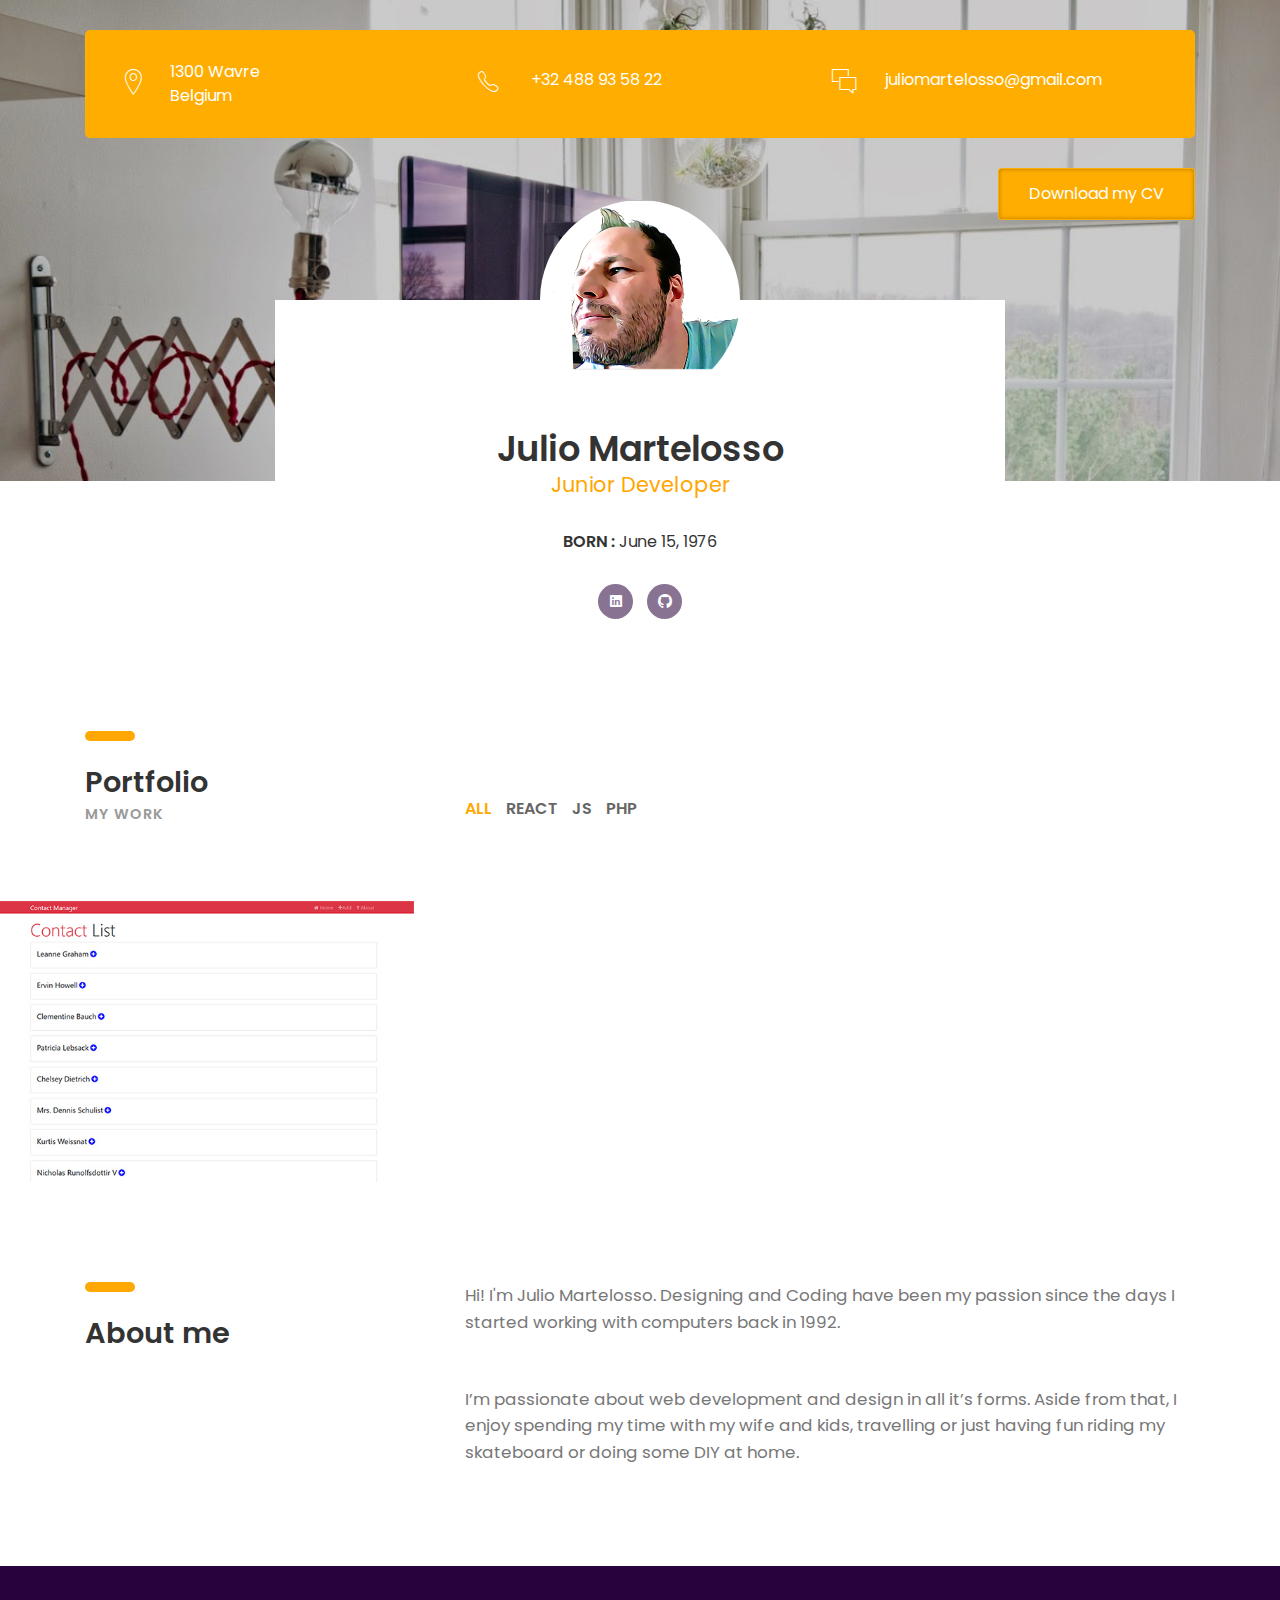
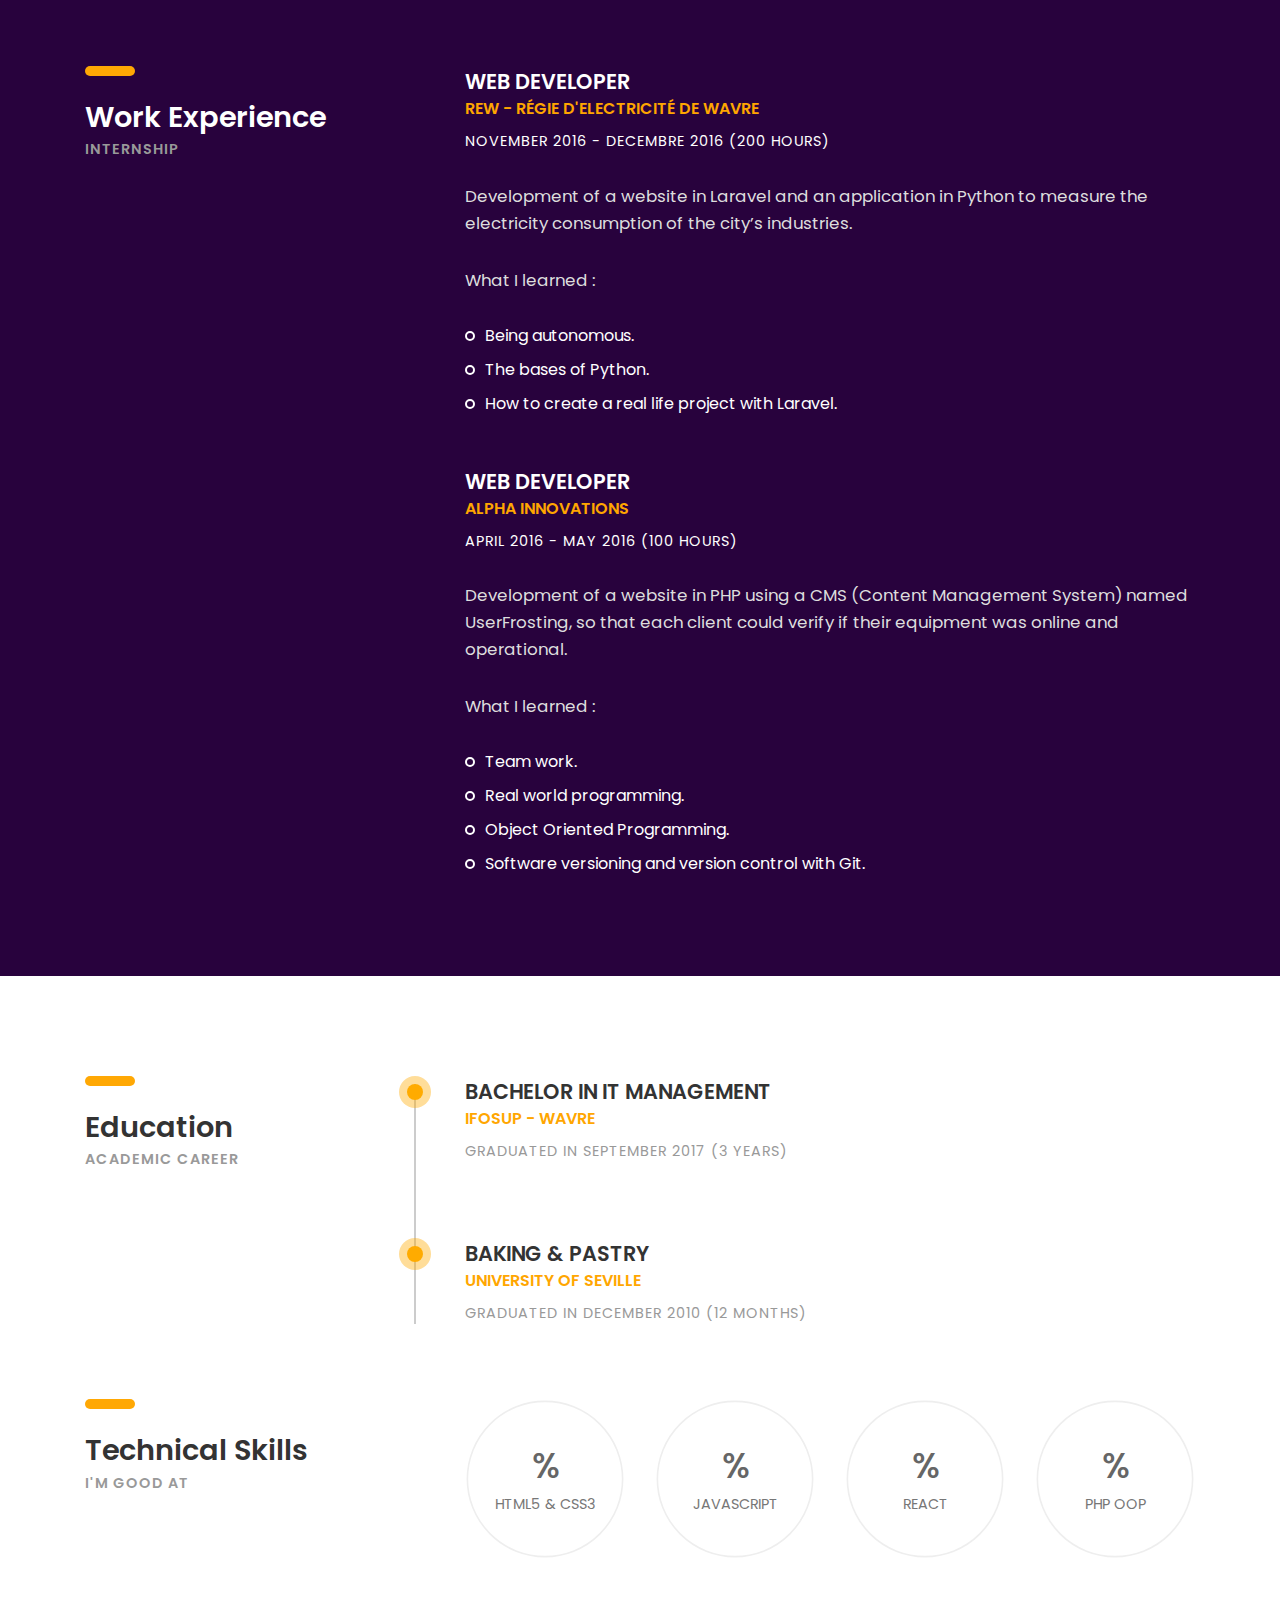
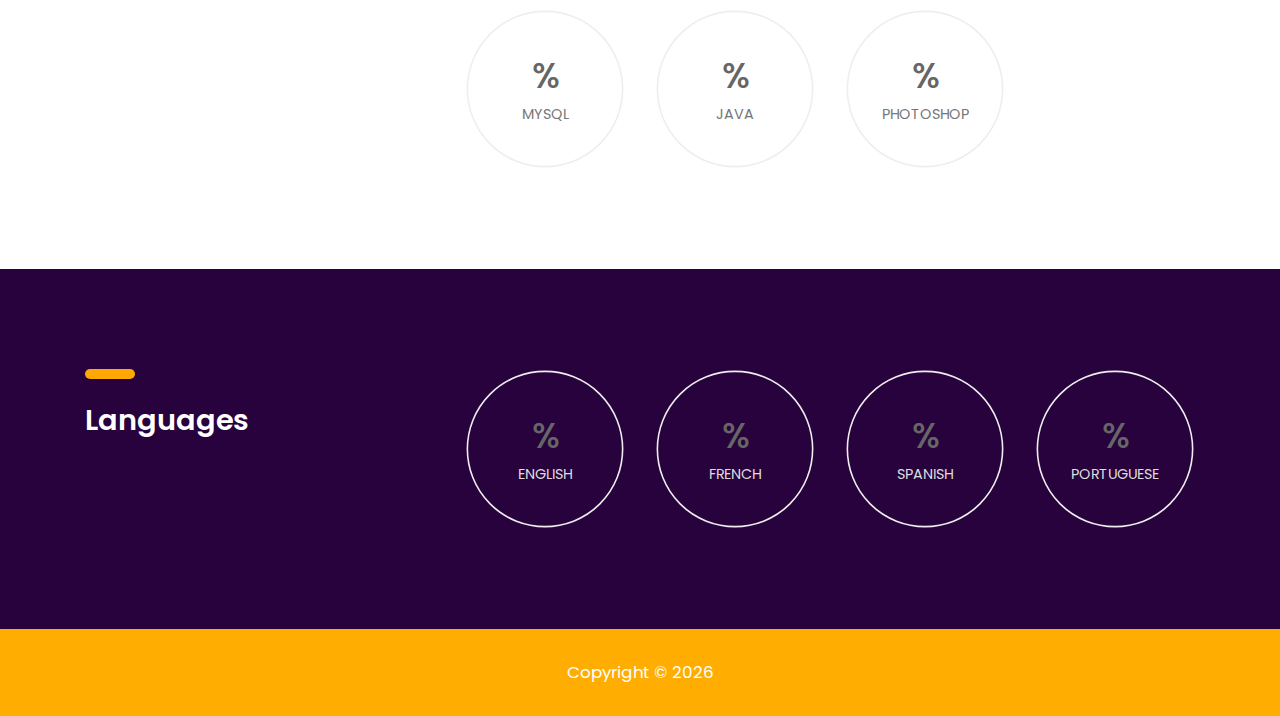
<file: index.html>
<!DOCTYPE HTML>
<html lang="en">
<head>
	<meta charset="UTF-8">
	<meta name="viewport" content="width=device-width, initial-scale=1.0">
	<meta http-equiv="X-UA-Compatible" content="ie=edge">
	<title>My Portfolio</title>	
	
	<!-- Font -->
	<link href="https://fonts.googleapis.com/css?family=Poppins:400,500,600,700%7CAllura" rel="stylesheet">
	
	<!-- Stylesheets -->
	<link href="common-css/bootstrap.css" rel="stylesheet">
	<link href="common-css/ionicons.css" rel="stylesheet">
	<link href="common-css/fluidbox.min.css" rel="stylesheet">
	<link href="01-cv-portfolio/css/styles.css" rel="stylesheet">
	<link href="01-cv-portfolio/css/responsive.css" rel="stylesheet">
</head>
<body>
	
	<header>
		<div class="container">
			<div class="heading-wrapper">
				<div class="row">
					<div class="col-sm-6 col-md-6 col-lg-4">
						<div class="info">
							<i class="icon ion-ios-location-outline"></i>
							<div class="right-area">
								<h5>1300 Wavre</h5>
								<h5>Belgium</h5>
							</div>
						</div>
					</div>
					
					<div class="col-sm-6 col-md-6 col-lg-4">
						<div class="info">
							<i class="icon ion-ios-telephone-outline"></i>
							<div class="right-area p-2">
								<h5 class="mx-auto">+32 488 93 58 22</h5>
							</div>
						</div>
					</div>
					
					<div class="col-sm-6 col-md-6 col-lg-4">
						<div class="info">
							<i class="icon ion-ios-chatboxes-outline"></i>
							<div class="right-area p-2">
								<h5>juliomartelosso@gmail.com</h5>
							</div>
						</div>
					</div>
				</div>
			</div>
			<a class="btn btn-bg-purple downlad-btn" href="https://github.com/JulioMart/JulioMart.github.io/raw/master/pdf/Martelosso%20Martin%20Julio%20CV.pdf">Download my CV</a>
		</div>
	</header>
	
	<!-- INTRO -->
	<section class="intro-section">
		<div class="container">
			<div class="row">
				<div class="col-md-1 col-lg-2"></div>
					<div class="col-md-10 col-lg-8">
						<div class="intro">
							<div class="profile-img"><img src="images/cart.jpg" alt=""></div>
							<h2><b>Julio Martelosso</b></h2>
							<h4 class="font-yellow">Junior Developer</h4>
							<ul class="information margin-tb-30">
								<li><b>BORN : </b>June 15, 1976</li>
							</ul>
							<ul class="social-icons">
								<li>
									<a href="https://www.linkedin.com/in/martelosso/" target="_blank">
										<i class="ion-social-linkedin"></i>
									</a>
								</li>
								<li>
									<a href="https://github.com/JulioMart" target="_blank">
										<i class="ion-social-github"></i>
									</a>
								</li>
							</ul>
						</div>
					</div>
				</div>
			</div>
	</section>
	
	<!-- PORTFOLIO -->
	<section class="portfolio-section section">
		<div class="container">
			<div class="row">
				<div class="col-sm-4">
					<div class="heading">
						<h3><b>Portfolio</b></h3>
						<h6 class="font-lite-black"><b>MY WORK</b></h6>
					</div>
				</div>
				<div class="col-sm-8">
					<div class="portfolioFilter clearfix margin-b-80">
						<a href="#" data-filter="*" class="current"><b>ALL</b></a>
						<a href="#" data-filter=".react"><b>REACT</b></a>
						<a href="#" data-filter=".js"><b>JS</b></a>
						<a href="#" data-filter=".php"><b>PHP</b></a>
					</div>
				</div>
			</div>
		</div>
		
		<!-- IMAGES -->
		<div class="portfolioContainer">
			
			<div class="p-item react">
				<!-- <a href="images/portfolio-contact-600x400.jpg" > -->
				<a href="video/contact.gif" >
					<img src="images/portfolio-contact-600x400.jpg" alt="">
				</a>
			</div>
			
			<!-- <div class="p-item js php">
				<a href="images/portfolio-7-600x800.jpg" data-fluidbox>
					<img src="images/portfolio-7-600x800.jpg" alt=""></a>
			</div>
			
			<div class="p-item react">
				<a href="images/portfolio-2-600x400.jpg" data-fluidbox>
					<img src="images/portfolio-2-600x400.jpg" alt=""></a>
			</div>
			
			<div class="p-item p-item-2 php">
				<a class="img" href="images/portfolio-8-300x400.jpg" data-fluidbox>
					<img src="images/portfolio-8-300x400.jpg" alt=""></a>
				<a class="img" href="images/portfolio-9-300x400.jpg" data-fluidbox>
					<img src="images/portfolio-9-300x400.jpg" alt=""></a>
			</div>
			
			<div class="p-item js php">
				<a href="images/portfolio-3-600x400.jpg" data-fluidbox>
					<img src="images/portfolio-3-600x400.jpg" alt=""></a>
			</div>
			
			<div class="p-item php react">
				<a href="images/portfolio-4-600x400.jpg" data-fluidbox>
					<img src="images/portfolio-4-600x400.jpg" alt=""></a>
			</div>
			
			<div class="p-item php js">
				<a href="images/portfolio-5-600x800.jpg" data-fluidbox>
					<img src="images/portfolio-5-600x800.jpg" alt=""></a>
			</div>
				
			<div class="p-item react js">
				<a href="images/portfolio-6-600x800.jpg" data-fluidbox>
					<img src="images/portfolio-6-600x800.jpg" alt=""></a>
			</div>

			<div class="p-item p-item-2 php">
				<a class="img" href="images/portfolio-10-300x400.jpg" data-fluidbox>
					<img src="images/portfolio-10-300x400.jpg" alt=""></a>
				<a class="img" href="images/portfolio-11-300x400.jpg" data-fluidbox>
					<img src="images/portfolio-11-300x400.jpg" alt=""></a>
			</div> -->
		
		</div>

	</section>
	
	<!-- ABOUT -->
	<section class="about-section section">
		<div class="container">
			<div class="row">
				<div class="col-sm-4">
					<div class="heading">
						<h3><b>About me</b></h3>
						<h6 class="font-lite-black"><b></b></h6>
					</div>
				</div>
				<div class="experience col-sm-8">
					<p class="margin-b-50">Hi! I'm Julio Martelosso. Designing and Coding have been my passion since the days I started working with computers back in 1992.</p>
					<p class="margin-b-50">I’m passionate about web development and design in all it’s forms. Aside from that, I enjoy spending my time with my wife and kids, travelling or just having fun riding my skateboard or doing some DIY at home.</p>
					
					<!-- <div class="experience margin-b-50">
						<p class=" font-lite-black">Some qualities:</p>
						<ul class="list margin-b-30 font-lite-black">
							<li class="list-item">Motivated,</li>
							<li>Dedicated,</li>
							<li>Honesty,</li>
							<li>. . .</li>
					</ul></div> -->

					<!-- PROGRESS PIE -->
					<!-- <div class="row">
						<div class="col-sm-6 col-md-6 col-lg-3">
							<div class="radial-prog-area margin-b-30">
								<div class="radial-progress" data-prog-percent=".97">
									<div></div>
									<h6 class="progress-title">HTML5 & CSS3</h6>
								</div>
							</div>
						</div>
					
						<div class="col-sm-6 col-md-6 col-lg-3">
							<div class="radial-prog-area margin-b-30">
								<div class="radial-progress" data-prog-percent=".99">
									<div></div>
									<h6 class="progress-title">WEB DESIGN</h6>
								</div>
							</div>
						</div>
						
						<div class="col-sm-6 col-md-6 col-lg-3">
							<div class="radial-prog-area margin-b-30">
								<div class="radial-progress" data-prog-percent=".67">
									<div></div>
									<h6 class="progress-title">JAVA</h6>
								</div>
							</div>
						</div>
						
						<div class="col-sm-6 col-md-6 col-lg-3">
							<div class="radial-prog-area margin-b-50">
								<div class="radial-progress" data-prog-percent=".97">
									<div></div>
									<h6 class="progress-title">PHP</h6>
								</div>
							</div>
						</div>
					
					</div> -->
				</div>

			</div>
		</div>
	</section>
	
	<!-- EXPERIENCE -->
	<section class="experience-section section">
		<div class="container">
			<div class="row">
				<div class="col-sm-4">
					<div class="heading">
						<h3><b>Work Experience</b></h3>
						<h6 class="font-lite-black"><b>INTERNSHIP</b></h6>
					</div>
				</div>

				<div class="col-sm-8">
				
					<div class="experience margin-b-50">
						<h4><b>WEB DEVELOPER</b></h4>
						<h5 class="font-yellow"><b>REW - RÉGIE D'ELECTRICITÉ DE WAVRE</b></h5>
						<h6 class="margin-t-10">NOVEMBER 2016 - DECEMBRE 2016 (200 HOURS)</h6>
						<p class="font-semi-white margin-tb-30">Development of a website in Laravel and an application in Python to measure the  electricity	consumption of the city’s industries. </p>
						<p class="font-semi-white margin-tb-30">What I learned :  </p>
						<ul class="list margin-b-30">
							<li>Being autonomous.</li>
							<li>The bases of Python.</li>
							<li>How to create a real life project with Laravel.</li>
						</ul>
					</div>
					
					<div class="experience margin-b-50">
						<h4><b>WEB DEVELOPER</b></h4>
						<h5 class="font-yellow"><b>ALPHA INNOVATIONS</b></h5>
						<h6 class="margin-t-10">APRIL 2016 - MAY 2016 (100 HOURS)</h6>
						<p class="font-semi-white margin-tb-30">Development of a website in PHP using a CMS (Content Management System) named UserFrosting, so that each client could verify if their equipment was online and operational. </p>
						<p class="font-semi-white margin-tb-30">What I learned :  </p>
						<ul class="list margin-b-30">
							<li>Team work.</li>
							<li>Real world programming.</li>
							<li>Object Oriented Programming.</li>
							<li>Software versioning and version control with Git.</li>
						</ul>
					</div>
					
				</div>
			</div>
		</div>
		
	</section>
	
	<!-- EDUCATION -->
	<section class="education-section section">
		<div class="container">
			<div class="row">
				<div class="col-sm-4">
					<div class="heading">
						<h3><b>Education</b></h3>
						<h6 class="font-lite-black"><b>ACADEMIC CAREER</b></h6>
					</div>
				</div>
				<div class="col-sm-8">
					<div class="education-wrapper margin-b-75">
						<div class="education margin-b-75">
							<h4><b>BACHELOR IN IT MANAGEMENT</b></h4>
							<h5 class="font-yellow"><b>IFOSUP - WAVRE</b></h5>
							<h6 class="font-lite-black margin-t-10">GRADUATED IN SEPTEMBER 2017 (3 YEARS)</h6>
							<!-- <p class="margin-tb-30">Duis non volutpat arcu, eu mollis tellus. Sed finibus aliquam neque sit amet sodales. 
							Lorem ipsum dolor sit amet, consectetur adipiscing elit. Nulla maximus pellentes que velit, 
							quis consequat nulla effi citur at. Maecenas sed massa tristique.Duis non volutpat arcu, 
							eu mollis tellus. Sed finibus aliquam neque sit amet sodales. </p> -->
						</div>
						
						<div class="education margin-b-75">
							<h4><b>BAKING & PASTRY</b></h4>
							<h5 class="font-yellow"><b>UNIVERSITY OF SEVILLE</b></h5>
							<h6 class="font-lite-black margin-t-10">GRADUATED IN DECEMBER 2010 (12 MONTHS)</h6>
							<!-- <p class="margin-tb-30">Duis non volutpat arcu, eu mollis tellus. Sed finibus aliquam neque sit amet sodales. 
							Lorem ipsum dolor sit amet, consectetur adipiscing elit. Nulla maximus pellentes que velit, 
							quis consequat nulla effi citur at. Maecenas sed massa tristique.Duis non volutpat arcu, 
							eu mollis tellus. Sed finibus aliquam neque sit amet sodales. </p> -->
						</div>
						
					</div>
				</div>

				<!-- SKILLS -->
				<div class="col-sm-4">
					<div class="heading">
						<h3><b>Technical Skills</b></h3>
						<h6 class="font-lite-black"><b>I'M GOOD AT</b></h6>
					</div>
				</div>
	
				<!-- PROGRESS PIE -->
				<div class="col-sm-8">
					<div class="row">
						<div class="col-sm-6 col-md-6 col-lg-3">
							<div class="radial-prog-area margin-b-30">
								<div class="radial-progress" data-prog-percent=".75">
									<div></div>
									<h6 class="progress-title">HTML5 & CSS3</h6>
								</div>
							</div>
						</div>
						
						<div class="col-sm-6 col-md-6 col-lg-3">
							<div class="radial-prog-area margin-b-50">
								<div class="radial-progress" data-prog-percent=".75">
									<div></div>
									<h6 class="progress-title">JAVASCRIPT</h6>
								</div>
							</div>
						</div>
						
						<div class="col-sm-6 col-md-6 col-lg-3">
							<div class="radial-prog-area margin-b-30">
								<div class="radial-progress" data-prog-percent=".70">
									<div></div>
									<h6 class="progress-title">REACT</h6>
								</div>
							</div>
						</div>
						
						<div class="col-sm-6 col-md-6 col-lg-3">
							<div class="radial-prog-area margin-b-30">
								<div class="radial-progress" data-prog-percent=".70">
									<div></div>
									<h6 class="progress-title">PHP OOP</h6>
								</div>
							</div>
						</div>
			
						
						<div class="col-sm-6 col-md-6 col-lg-3">
							<div class="radial-prog-area margin-b-30">
								<div class="radial-progress" data-prog-percent=".60">
									<div></div>
									<h6 class="progress-title">MYSQL</h6>
								</div>
							</div>
						</div>

						<div class="col-sm-6 col-md-6 col-lg-3">
							<div class="radial-prog-area margin-b-50">
								<div class="radial-progress" data-prog-percent=".50">
									<div></div>
									<h6 class="progress-title">JAVA</h6>
								</div>
							</div>
						</div>

						<div class="col-sm-6 col-md-6 col-lg-3">
							<div class="radial-prog-area margin-b-50">
								<div class="radial-progress" data-prog-percent=".75">
									<div></div>
									<h6 class="progress-title">PHOTOSHOP</h6>
								</div>
							</div>
						</div>
					
					</div>
				</div>
				
			</div>
		</div>
	</section>
	
	<!-- LANGUAGES -->
	<section class="experience-section section">
		<div class="container">
			<div class="row">
				<!-- LANGUAGES -->
				<div class="col-sm-4">
					<div class="heading">
						<h3><b>Languages</b></h3>
						<h6 class="font-semi-white"><b></b></h6>
					</div>
				</div>
	
				<!-- PROGRESS PIE -->
				<div class="col-sm-8">
					<div class="row">

						<div class="col-sm-6 col-md-6 col-lg-3">
							<div class="radial-prog-area margin-b-30">
								<div class="radial-progress" data-prog-percent=".90">
									<div></div>
									<h6 class="progress-title-dk">ENGLISH</h6>
								</div>
							</div>
						</div>
						
						<div class="col-sm-6 col-md-6 col-lg-3">
							<div class="radial-prog-area margin-b-30">
								<div class="radial-progress" data-prog-percent=".90">
									<div></div>
									<h6 class="progress-title-dk">FRENCH</h6>
								</div>
							</div>
						</div>
				
						<div class="col-sm-6 col-md-6 col-lg-3">
							<div class="radial-prog-area margin-b-30">
								<div class="radial-progress" data-prog-percent="1">
									<div></div>
									<h6 class="progress-title-dk">SPANISH</h6>
								</div>
							</div>
						</div>
						
						<div class="col-sm-6 col-md-6 col-lg-3">
							<div class="radial-prog-area margin-b-50">
								<div class="radial-progress" data-prog-percent="1">
									<div></div>
									<h6 class="progress-title-dk">PORTUGUESE</h6>
								</div>
							</div>
						</div>
								
					</div>
				</div>
			
			</div>
		</div>
	</section>
	
	<!-- <section class="counter-section" id="counter">
		<div class="container">
			<div class="row">
			
				<div class="col-sm-6 col-md-6 col-lg-3">
					<div class="counter margin-b-30">
						<h1 class="title"><b><span class="counter-value" data-duration="400" data-count="3">0</span></b></h1>
						<h5 class="desc"><b>Coder Degrees</b></h5>
					</div>
				</div>
				
				<div class="col-sm-6 col-md-6 col-lg-3">
					<div class="counter margin-b-30">
						<h1 class="title"><b><span class="counter-value" data-duration="1400" data-count="25">0</span></b></h1>
						<h5 class="desc"><b>Project Completed</b></h5>
					</div>
				</div>
				
				<div class="col-sm-6 col-md-6 col-lg-3">
					<div class="counter margin-b-30">
						<h1 class="title"><b><span class="counter-value" data-duration="700" data-count="311">0</span></b></h1>
						<h5 class="desc"><b>Satisfied Clients</b></h5>
					</div>
				</div>
				
				<div class="col-sm-6 col-md-6 col-lg-3">
					<div class="counter margin-b-30">
						<h1 class="title"><b><span class="counter-value" data-duration="2000" data-count="732">0</span></b></h1>
						<h5 class="desc"><b>Finished Projects</b></h5>
					</div>
				</div>
				
			</div>
		</div>
    </section> -->
	
	<!-- FOOTER -->
	<footer>
		<p class="copyright">
			Copyright &copy;
			<script>document.write(new Date().getFullYear());</script>
		</p>
	</footer>
	
	<!-- SCRIPTS -->
	<script src="common-js/jquery-3.2.1.min.js"></script>
	<script src="common-js/tether.min.js"></script>
	<script src="common-js/bootstrap.js"></script>
	<script src="common-js/isotope.pkgd.min.js"></script>
	<script src="common-js/jquery.waypoints.min.js"></script>
	<script src="common-js/progressbar.min.js"></script>
	<script src="common-js/jquery.fluidbox.min.js"></script>
	<script src="common-js/scripts.js"></script>
	
</body>
</html>
</file>
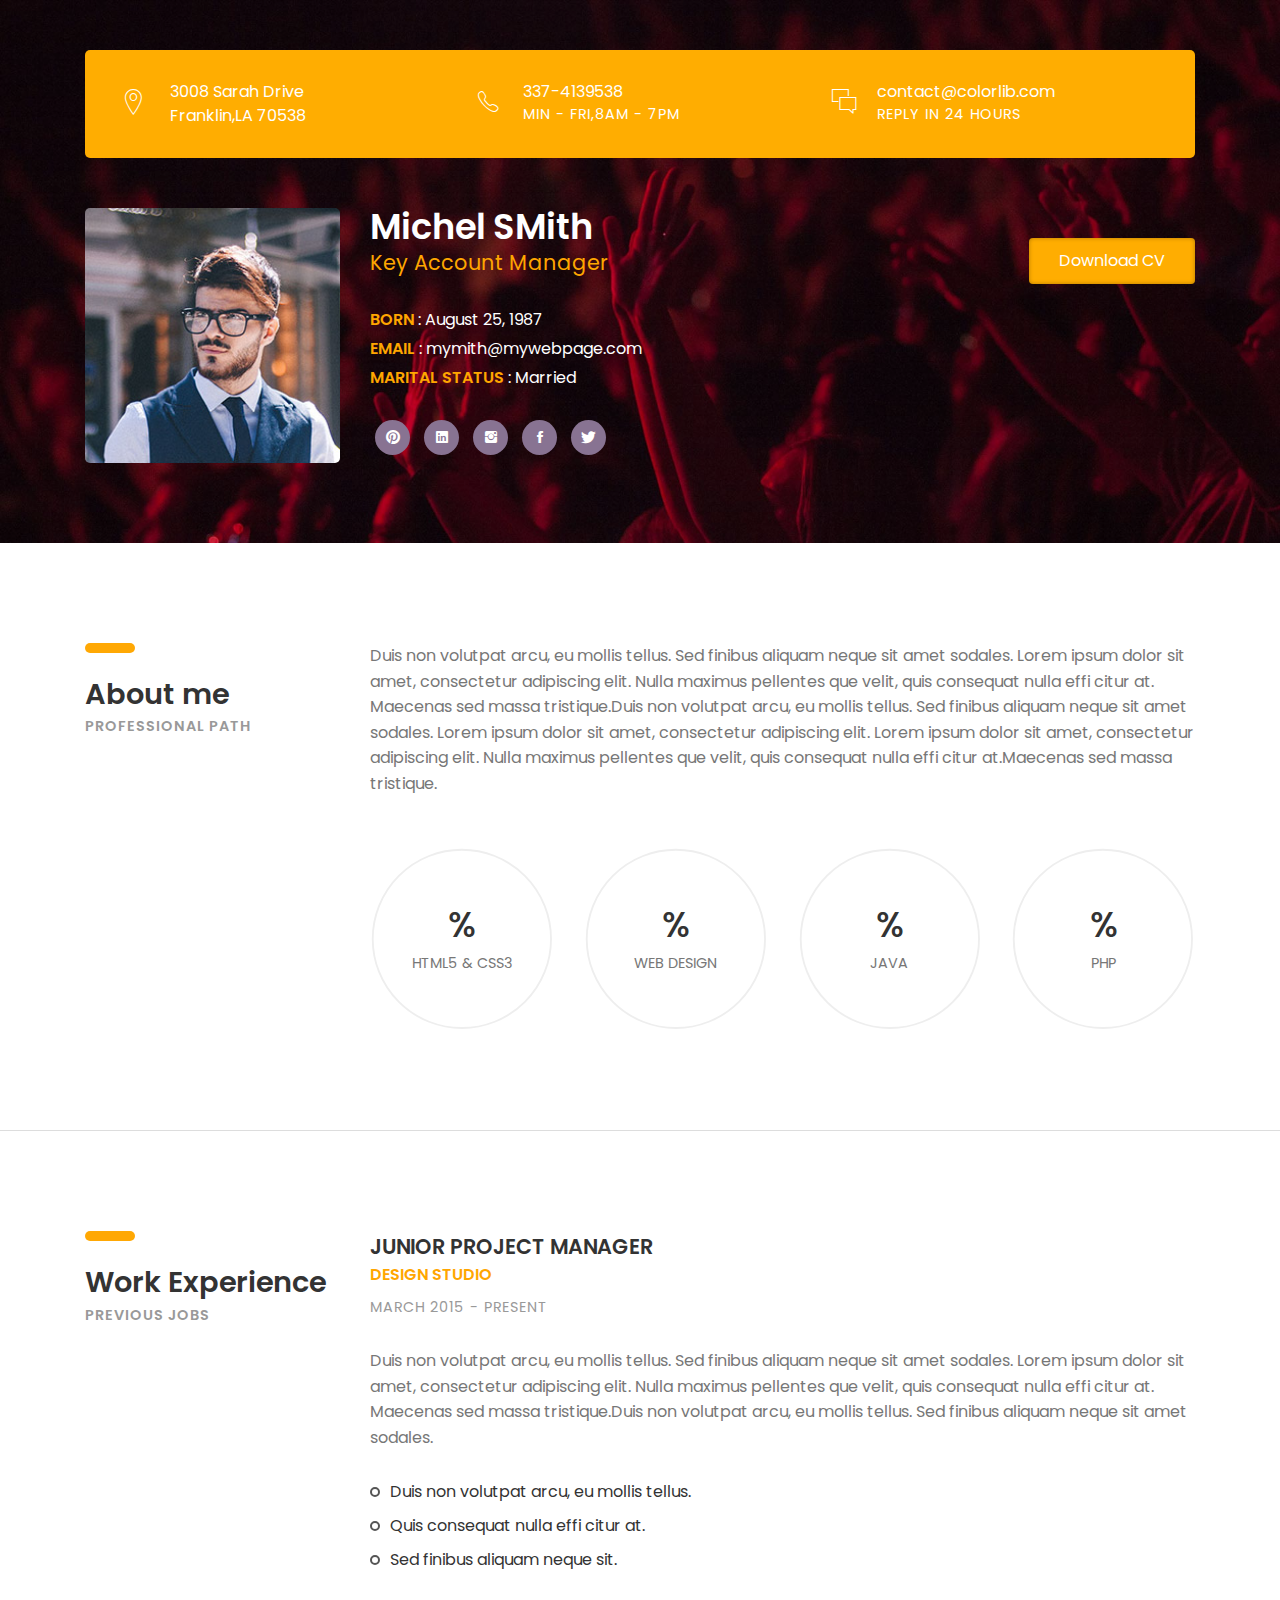
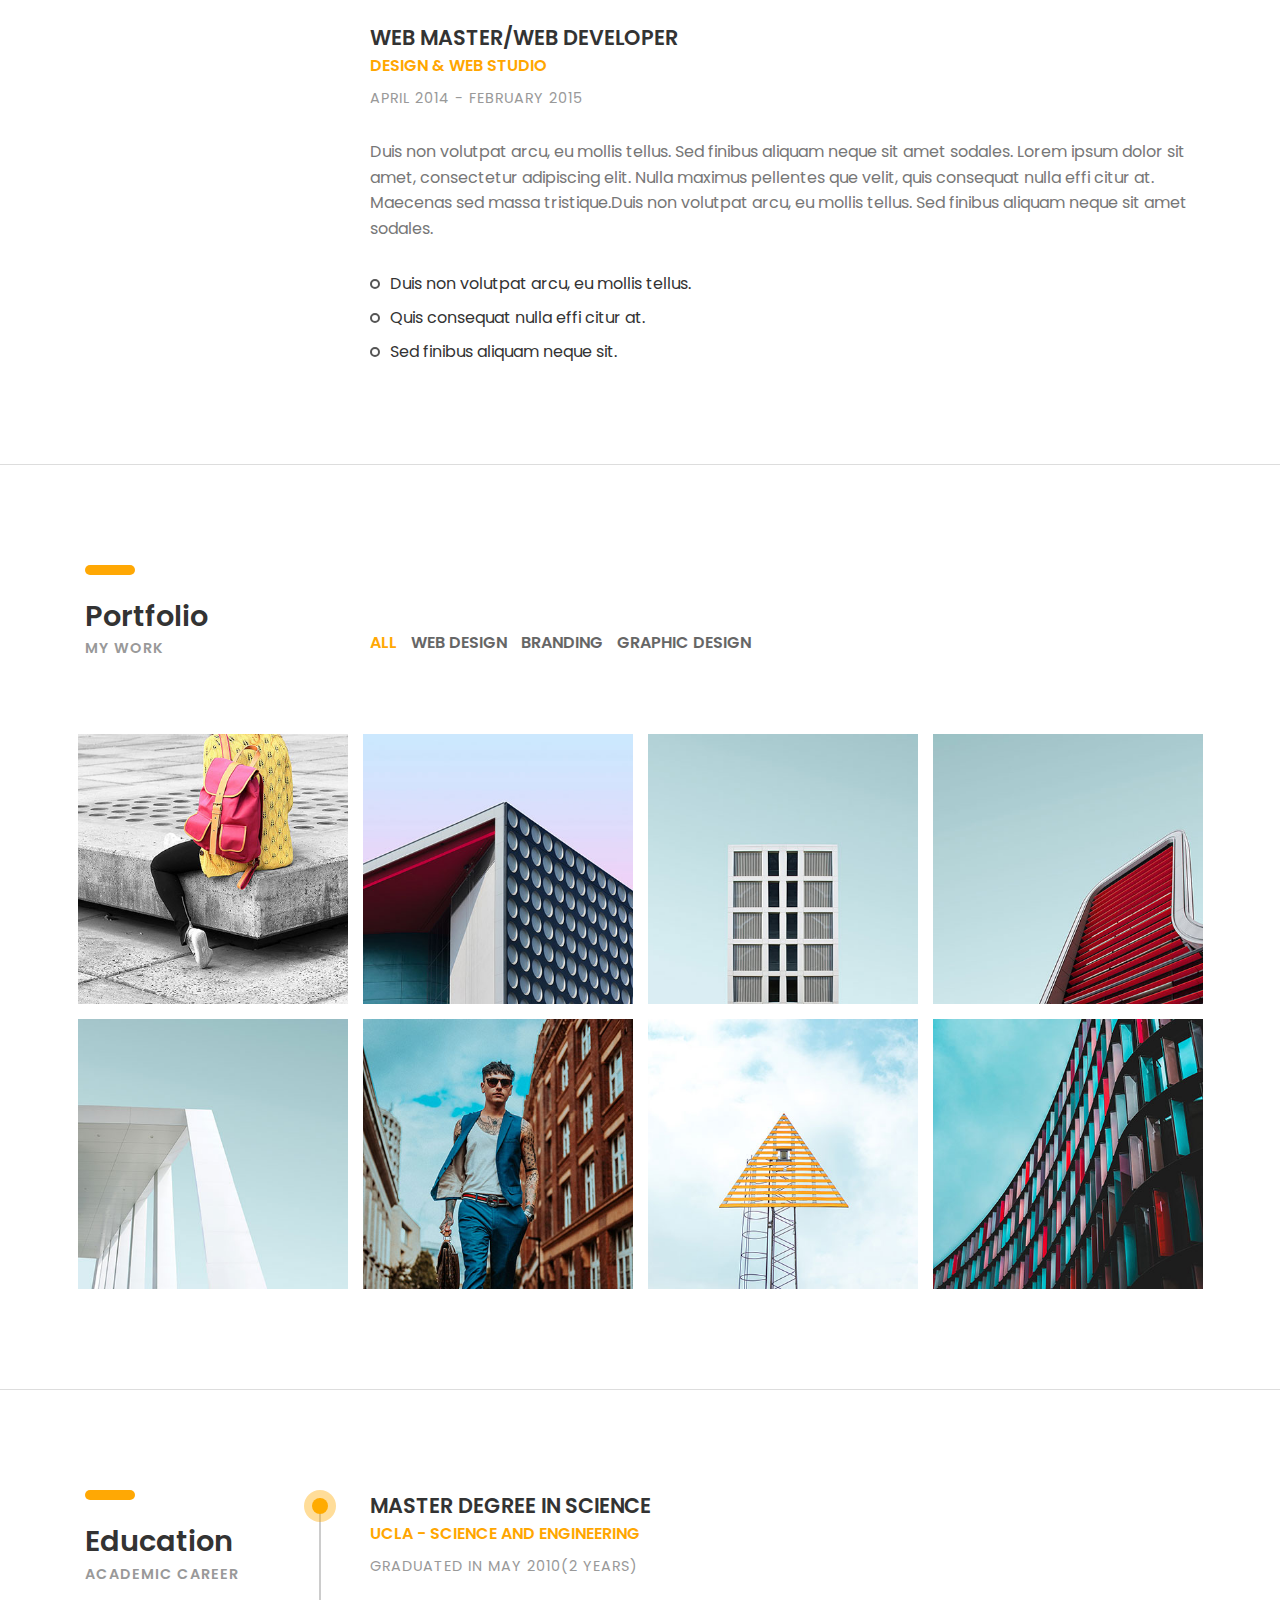
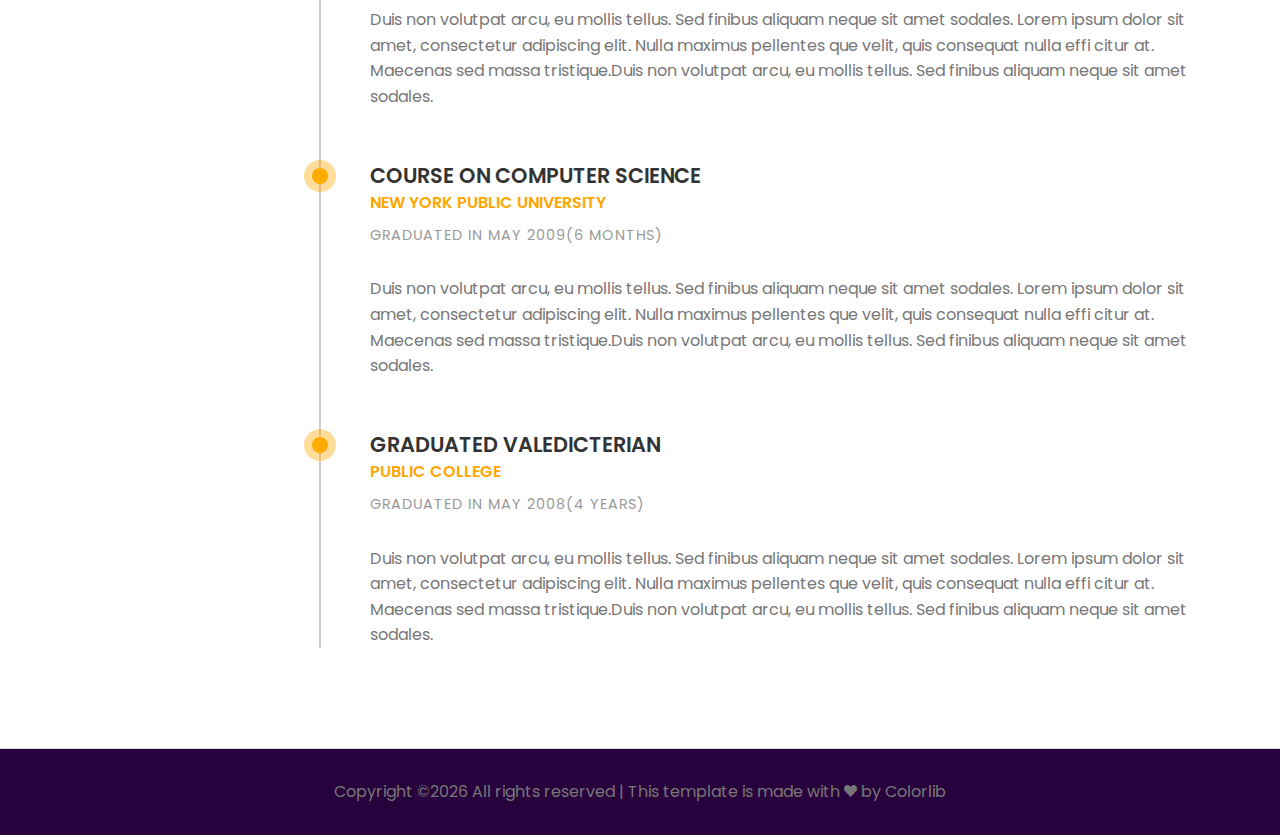
<file: 02-cv-boxed.html>
<!DOCTYPE HTML>
<html lang="en">
<head>
	<title>CV - Portfolio</title>
	<meta http-equiv="X-UA-Compatible" content="IE=edge">
    <meta name="viewport" content="width=device-width, initial-scale=1">
	<meta charset="UTF-8">
	
	
	<!-- Font -->
	
	<link href="https://fonts.googleapis.com/css?family=Poppins:400,500,600,700%7CAllura" rel="stylesheet">
	
	<!-- Stylesheets -->
	
	<link href="common-css/bootstrap.css" rel="stylesheet">
	
	<link href="common-css/ionicons.css" rel="stylesheet">
	
	<link href="common-css/fluidbox.min.css" rel="stylesheet">
	
	<link href="02-cv-boxed/css/styles.css" rel="stylesheet">
	
	<link href="02-cv-boxed/css/responsive.css" rel="stylesheet">
	
</head>
<body>
	
	<section class="intro-section">
		<div class="container">
		
			<div class="heading-wrapper">
				<div class="row">
					<div class="col-sm-6 col-md-6 col-lg-4">
						<div class="info">
							<i class="icon ion-ios-location-outline"></i>
							<div class="right-area">
								<h5>3008 Sarah Drive</h5>
								<h5>Franklin,LA 70538</h5>
							</div><!-- right-area -->
						</div><!-- info -->
					</div><!-- col-sm-4 -->
					
					<div class="col-sm-6 col-md-6 col-lg-4">
						<div class="info">
							<i class="icon ion-ios-telephone-outline"></i>
							<div class="right-area">
								<h5>337-4139538</h5>
								<h6>MIN - FRI,8AM - 7PM</h6>
							</div><!-- right-area -->
						</div><!-- info -->
					</div><!-- col-sm-4 -->
					
					<div class="col-sm-6 col-md-6 col-lg-4">
						<div class="info">
							<i class="icon ion-ios-chatboxes-outline"></i>
							<div class="right-area">
								<h5>contact@colorlib.com</h5>
								<h6>REPLY IN 24 HOURS</h6>
							</div><!-- right-area -->
						</div><!-- info -->
					</div><!-- col-sm-4 -->
				</div><!-- row -->
			</div><!-- heading-wrapper -->
			
		
		
			<div class="intro">
				<div class="row">
				
					<div class="col-sm-8 col-md-4 col-lg-3">
						<div class="profile-img margin-b-30"><img src="images/profile-1-250x250.jpg" alt=""></div>
					</div><!-- col-sm-8 -->
					
					<div class="col-sm-10 col-md-5 col-lg-6">		
							<h2><b>Michel SMith</b></h2>
							<h4 class="font-yellow">Key Account Manager</h4>
							<ul class="information margin-tb-30">
								<li><b class="font-yellow">BORN</b> : August 25, 1987</li>
								<li><b class="font-yellow">EMAIL</b> : mymith@mywebpage.com</li>
								<li><b class="font-yellow">MARITAL STATUS</b> : Married</li>
							</ul>
							<ul class="social-icons">
								<li><a href="#"><i class="ion-social-pinterest"></i></a></li>
								<li><a href="#"><i class="ion-social-linkedin"></i></a></li>
								<li><a href="#"><i class="ion-social-instagram"></i></a></li>
								<li><a href="#"><i class="ion-social-facebook"></i></a></li>
								<li><a href="#"><i class="ion-social-twitter"></i></a></li>
							</ul>
					</div><!-- col-sm-8 -->
					
					<div class="col-sm-10 col-md-3 col-lg-3">
						<a class="downlad-btn" href="#">Download CV</a>
					</div><!-- col-lg-2 -->
			
				</div><!-- row -->
			
			</div><!-- intro -->
		</div><!-- container -->
	</section><!-- intro-section -->
	
	
	<section class="about-section section">
		<div class="container">
			<div class="row">
				<div class="col-sm-12 col-md-3">
					<div class="heading">
						<h3><b>About me</b></h3>
						<h6 class="font-lite-black"><b>PROFESSIONAL PATH</b></h6>
					</div>
				</div><!-- col-sm-3 -->
				<div class="col-sm-12 col-md-9">
					<p class="margin-b-50">Duis non volutpat arcu, eu mollis tellus. Sed finibus aliquam neque 
					sit amet sodales. Lorem ipsum dolor sit amet, consectetur adipiscing elit. 
					Nulla maximus pellentes que velit, quis consequat nulla effi citur at. 
					Maecenas sed massa tristique.Duis non volutpat arcu, eu mollis tellus. 
					Sed finibus aliquam neque sit amet sodales. Lorem ipsum dolor sit amet, 
					consectetur adipiscing elit. Lorem ipsum dolor sit amet, consectetur 
					adipiscing elit. Nulla maximus pellentes que velit, quis consequat nulla 
					effi citur at.Maecenas sed massa tristique.</p>
					
					<div class="row">
						<div class="col-sm-6 col-md-6 col-lg-3">
							<div class="radial-prog-area margin-b-30">
								<div class="radial-progress" data-prog-percent=".97">
									<div></div>
									<h6 class="progress-title">HTML5 & CSS3</h6>
								</div>
							</div><!-- radial-prog-area-->
						</div><!-- col-sm-6-->
					
						<div class="col-sm-6 col-md-6 col-lg-3">
							<div class="radial-prog-area margin-b-30">
								<div class="radial-progress" data-prog-percent=".78">
									<div></div>
									<h6 class="progress-title">WEB DESIGN</h6>
								</div>
							</div><!-- radial-prog-area-->
						</div><!-- col-sm-6-->
						
						<div class="col-sm-6 col-md-6 col-lg-3">
							<div class="radial-prog-area margin-b-30">
								<div class="radial-progress" data-prog-percent=".67">
									<div></div>
									<h6 class="progress-title">JAVA</h6>
								</div>
							</div><!-- radial-prog-area-->
						</div><!-- col-sm-6-->
						
						<div class="col-sm-6 col-md-6 col-lg-3">
							<div class="radial-prog-area margin-b-50">
								<div class="radial-progress" data-prog-percent=".97">
									<div></div>
									<h6 class="progress-title">PHP</h6>
								</div>
							</div><!-- radial-prog-area-->
						</div><!-- col-sm-6-->
					
					</div><!-- row -->
				</div><!-- col-sm-9 -->
			</div><!-- row -->
		</div><!-- container -->
	</section><!-- about-section -->
	
	<section class="experience-section section">
		<div class="container">
			<div class="row">
				<div class="col-sm-12 col-md-3">
					<div class="heading">
						<h3><b>Work Experience</b></h3>
						<h6 class="font-lite-black"><b>PREVIOUS JOBS</b></h6>
					</div>
				</div><!-- col-sm-3 -->
				
				<div class="col-sm-12 col-md-9">
					<div class="experience margin-b-50">
						<h4><b>JUNIOR PROJECT MANAGER</b></h4>
						<h5 class="font-yellow"><b>DESIGN STUDIO</b></h5>
						<h6 class="font-lite-black margin-t-10">MARCH 2015 - PRESENT</h6>
						<p class="margin-tb-30">Duis non volutpat arcu, eu mollis tellus. Sed finibus aliquam neque sit amet sodales. 
							Lorem ipsum dolor sit amet, consectetur adipiscing elit. Nulla maximus pellentes que velit, 
							quis consequat nulla effi citur at. Maecenas sed massa tristique.Duis non volutpat arcu, 
							eu mollis tellus. Sed finibus aliquam neque sit amet sodales. </p>
						<ul class="list margin-b-30">
							<li>Duis non volutpat arcu, eu mollis tellus.</li>
							<li>Quis consequat nulla effi citur at.</li>
							<li>Sed finibus aliquam neque sit.</li>
						</ul>
					</div><!-- experience -->
					
					<div class="experience margin-b-50">
						<h4><b>WEB MASTER/WEB DEVELOPER</b></h4>
						<h5 class="font-yellow"><b>DESIGN & WEB STUDIO</b></h5>
						<h6 class="font-lite-black margin-t-10">APRIL 2014 - FEBRUARY 2015</h6>
						<p class="margin-tb-30">Duis non volutpat arcu, eu mollis tellus. Sed finibus aliquam neque sit amet sodales. 
							Lorem ipsum dolor sit amet, consectetur adipiscing elit. Nulla maximus pellentes que velit, 
							quis consequat nulla effi citur at. Maecenas sed massa tristique.Duis non volutpat arcu, 
							eu mollis tellus. Sed finibus aliquam neque sit amet sodales. </p>
						<ul class="list">
							<li>Duis non volutpat arcu, eu mollis tellus.</li>
							<li>Quis consequat nulla effi citur at.</li>
							<li>Sed finibus aliquam neque sit.</li>
						</ul>
					</div><!-- experience -->
					
				</div><!-- col-sm-9 -->
			</div><!-- row -->
		</div><!-- container -->
	</section><!-- experience-section -->
	
	<section class="portfolio-section section">
		<div class="container">
			<div class="row">
				<div class="col-sm-12 col-md-3">
					<div class="heading">
						<h3><b>Portfolio</b></h3>
						<h6 class="font-lite-black"><b>MY WORK</b></h6>
					</div>
				</div><!-- col-sm-3 -->
				
				<div class="col-sm-12 col-md-9">
					<div class="portfolioFilter clearfix margin-b-80">
						<a href="#" data-filter="*" class="current"><b>ALL</b></a>
						<a href="#" data-filter=".web-design"><b>WEB DESIGN</b></a>
						<a href="#" data-filter=".branding"><b>BRANDING</b></a>
						<a href="#" data-filter=".graphic-design"><b>GRAPHIC DESIGN</b></a>
					</div><!-- portfolioFilter -->
				</div><!-- col-sm-8 -->
			</div><!-- row -->
			
			<div class="portfolioContainer  margin-b-50">
				
				<div class="p-item web-design">
					<a href="images/portfolio-13-400x400.jpg" data-fluidbox>
						<img src="images/portfolio-13-400x400.jpg" alt=""></a>
				</div><!-- p-item -->
				
				<div class="p-item branding graphic-design">
					<a href="images/portfolio-14-400x400.jpg" data-fluidbox>
						<img src="images/portfolio-14-400x400.jpg" alt=""></a>
				</div><!-- p-item -->
				
				<div class="p-item web-design">
					<a href="images/portfolio-15-400x400.jpg" data-fluidbox>
						<img src="images/portfolio-15-400x400.jpg" alt=""></a>
				</div><!-- p-item -->
				
				<div class="p-item graphic-design">
					<a class="img" href="images/portfolio-16-400x400.jpg" data-fluidbox>
						<img src="images/portfolio-16-400x400.jpg" alt=""></a>
				</div><!-- p-item -->
				
				<div class="p-item branding graphic-design">
					<a href="images/portfolio-17-400x400.jpg" data-fluidbox>
						<img src="images/portfolio-17-400x400.jpg" alt=""></a>
				</div><!-- p-item -->
				
				<div class="p-item graphic-design web-design">
					<a href="images/portfolio-18-400x400.jpg" data-fluidbox>
						<img src="images/portfolio-18-400x400.jpg" alt=""></a>
				</div><!-- p-item -->
				
				<div class="p-item  graphic-design branding">
					<a href="images/portfolio-19-400x400.jpg" data-fluidbox>
						<img src="images/portfolio-19-400x400.jpg" alt=""></a>
				</div><!-- p-item -->
					
				<div class="p-item web-design branding">
					<a href="images/portfolio-20-400x400.jpg" data-fluidbox>
						<img src="images/portfolio-20-400x400.jpg" alt=""></a>
				</div><!-- p-item -->
			
			</div><!-- portfolioContainer -->
		</div><!-- container -->
	</section><!-- portfolio-section -->
	
	
	<section class="education-section section">
		<div class="container">
			<div class="row">
				<div class="col-sm-12 col-md-3">
					<div class="heading">
						<h3><b>Education</b></h3>
						<h6 class="font-lite-black"><b>ACADEMIC CAREER</b></h6>
					</div>
				</div><!-- col-sm-3 -->
				
				<div class="col-sm-12 col-md-9">
				
					<div class="education-wrapper">
						<div class="education margin-b-50">
							<h4><b>MASTER DEGREE IN SCIENCE</b></h4>
							<h5 class="font-yellow"><b>UCLA - SCIENCE AND ENGINEERING</b></h5>
							<h6 class="font-lite-black margin-t-10">GRADUATED IN MAY 2010(2 YEARS)</h6>
							<p class="margin-tb-30">Duis non volutpat arcu, eu mollis tellus. Sed finibus aliquam neque sit amet sodales. 
							Lorem ipsum dolor sit amet, consectetur adipiscing elit. Nulla maximus pellentes que velit, 
							quis consequat nulla effi citur at. Maecenas sed massa tristique.Duis non volutpat arcu, 
							eu mollis tellus. Sed finibus aliquam neque sit amet sodales. </p>
						</div><!-- education -->
						
						<div class="education margin-b-50">
							<h4><b>COURSE ON COMPUTER SCIENCE</b></h4>
							<h5 class="font-yellow"><b>NEW YORK PUBLIC UNIVERSITY</b></h5>
							<h6 class="font-lite-black margin-t-10">GRADUATED IN MAY 2009(6 MONTHS)</h6>
							<p class="margin-tb-30">Duis non volutpat arcu, eu mollis tellus. Sed finibus aliquam neque sit amet sodales. 
							Lorem ipsum dolor sit amet, consectetur adipiscing elit. Nulla maximus pellentes que velit, 
							quis consequat nulla effi citur at. Maecenas sed massa tristique.Duis non volutpat arcu, 
							eu mollis tellus. Sed finibus aliquam neque sit amet sodales. </p>
						</div><!-- education -->
						
						<div class="education margin-b-50">
							<h4><b>GRADUATED VALEDICTERIAN</b></h4>
							<h5 class="font-yellow"><b>PUBLIC COLLEGE</b></h5>
							<h6 class="font-lite-black margin-t-10">GRADUATED IN MAY 2008(4 YEARS)</h6>
							<p class="margin-tb-30">Duis non volutpat arcu, eu mollis tellus. Sed finibus aliquam neque sit amet sodales. 
							Lorem ipsum dolor sit amet, consectetur adipiscing elit. Nulla maximus pellentes que velit, 
							quis consequat nulla effi citur at. Maecenas sed massa tristique.Duis non volutpat arcu, 
							eu mollis tellus. Sed finibus aliquam neque sit amet sodales. </p>
						</div><!-- education -->
					</div><!-- education-wrapper -->
				</div><!-- col-sm-9 -->
			</div><!-- row -->
		</div><!-- container -->
		
	</section><!-- education-section -->
	
	<footer>
		<p class="copyright">
			<!-- Link back to Colorlib can't be removed. Template is licensed under CC BY 3.0. -->
Copyright &copy;<script>document.write(new Date().getFullYear());</script> All rights reserved | This template is made with <i class="ion-heart" aria-hidden="true"></i> by <a href="https://colorlib.com" target="_blank">Colorlib</a>
<!-- Link back to Colorlib can't be removed. Template is licensed under CC BY 3.0. -->
		</p>
	</footer>
	
	
	<!-- SCIPTS -->
	
	<script src="common-js/jquery-3.2.1.min.js"></script>
	
	<script src="common-js/tether.min.js"></script>
	
	<script src="common-js/bootstrap.js"></script>
	
	<script src="common-js/isotope.pkgd.min.js"></script>
	
	<script src="common-js/jquery.waypoints.min.js"></script>
	
	<script src="common-js/progressbar.min.js"></script>
	
	<script src="common-js/jquery.fluidbox.min.js"></script>
	
	<script src="common-js/scripts.js"></script>
	
</body>
</html>
</file>
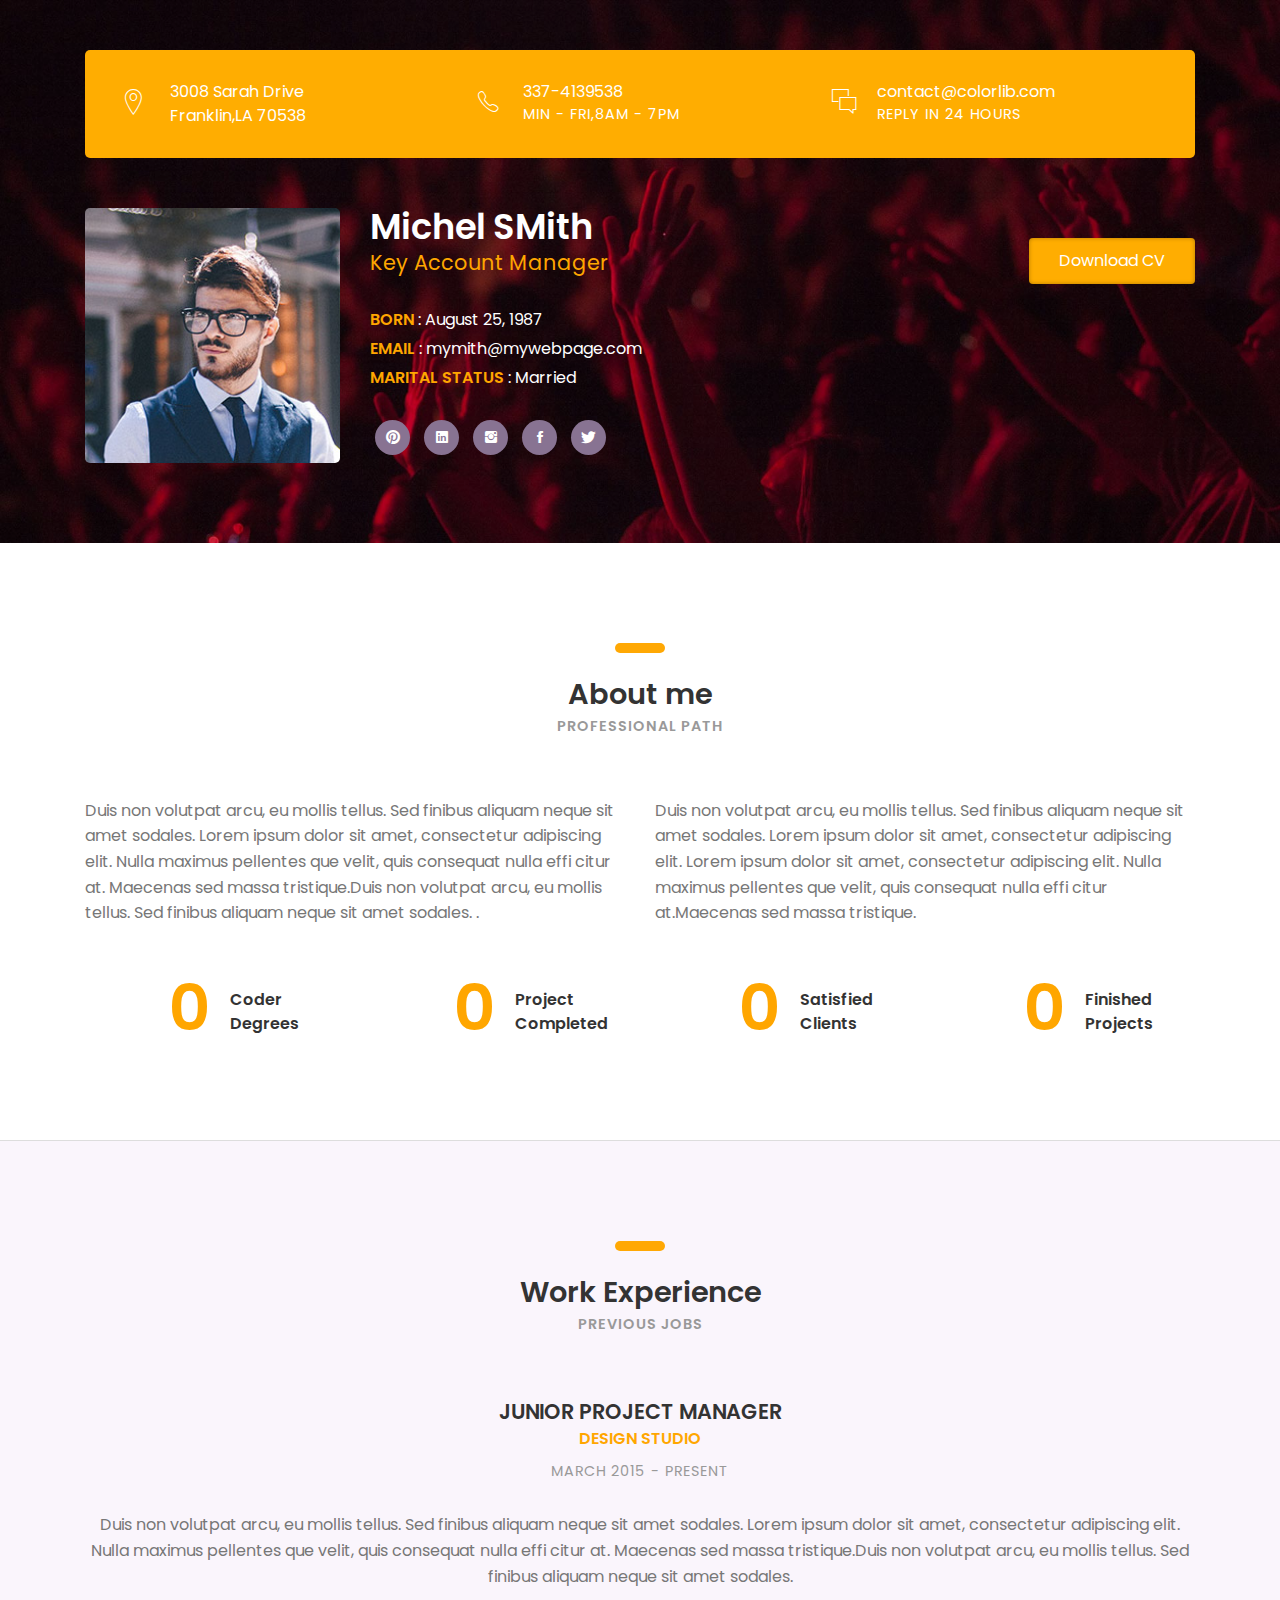
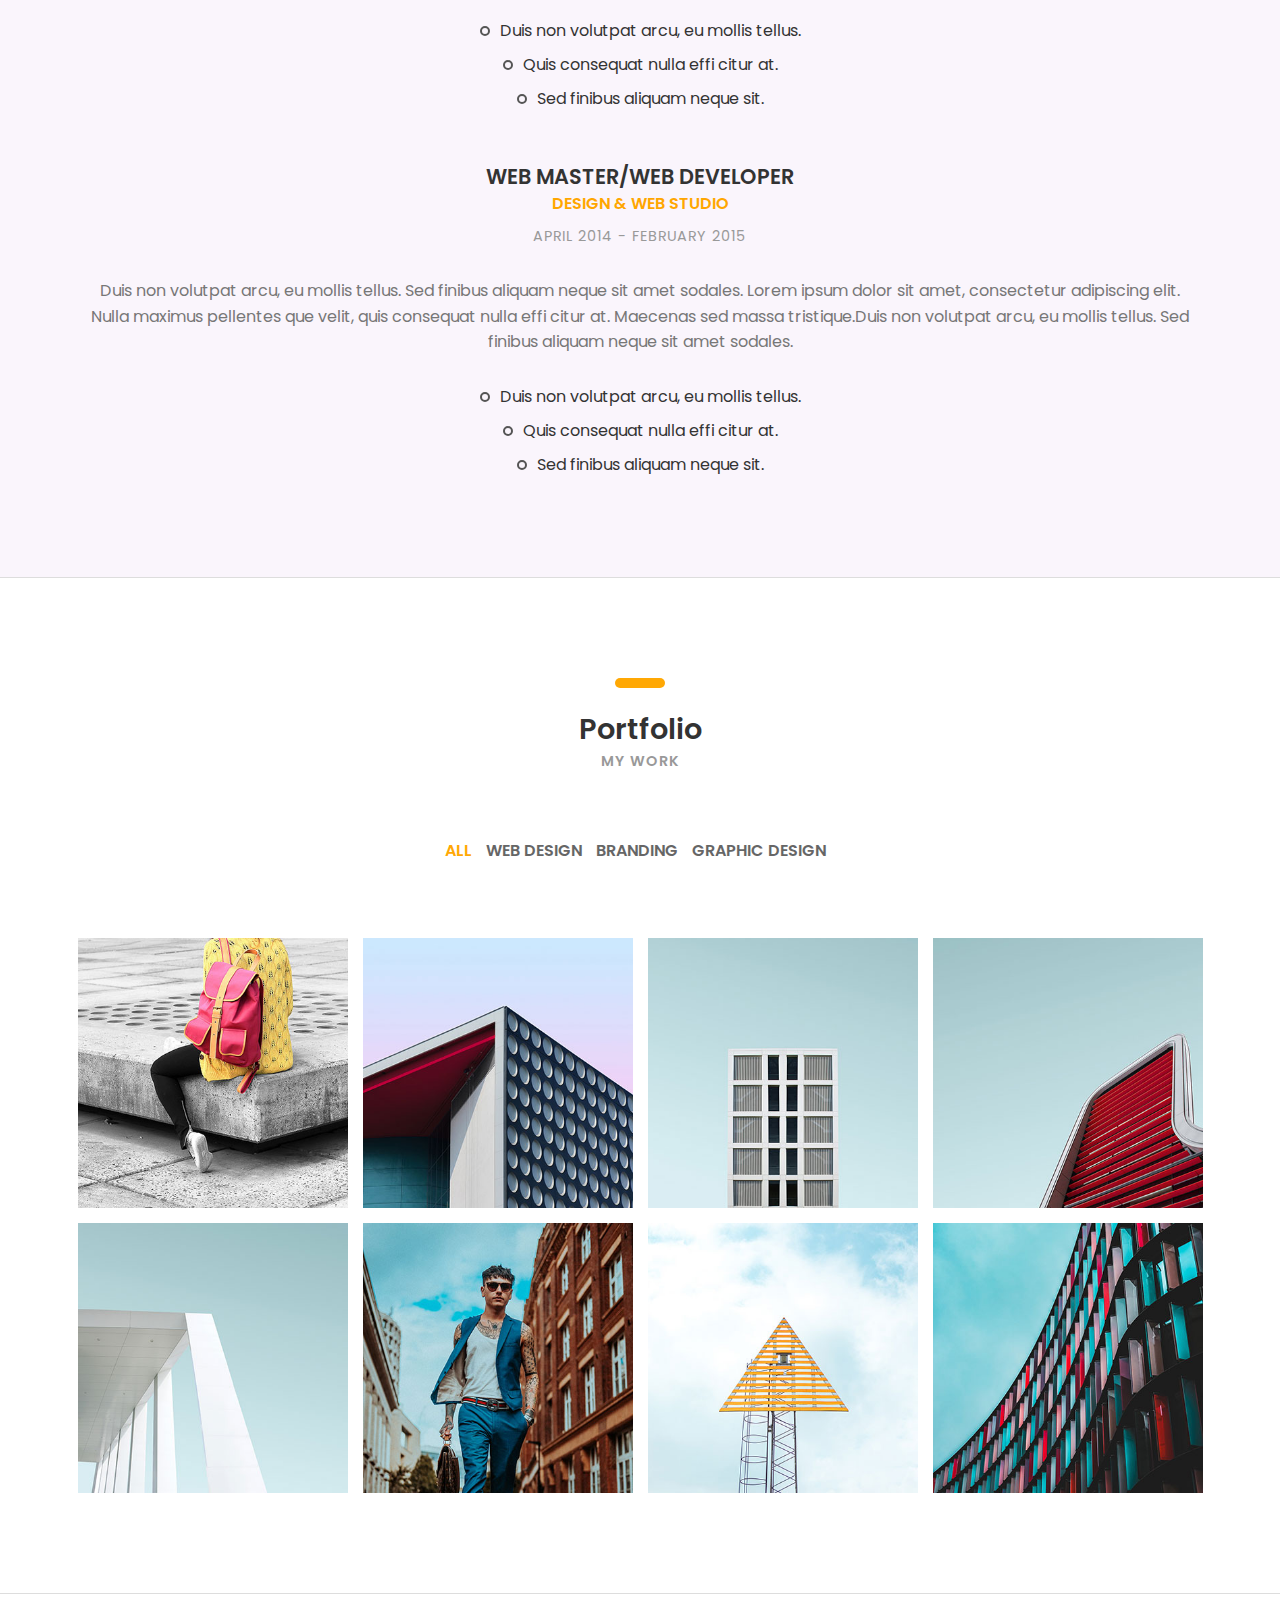
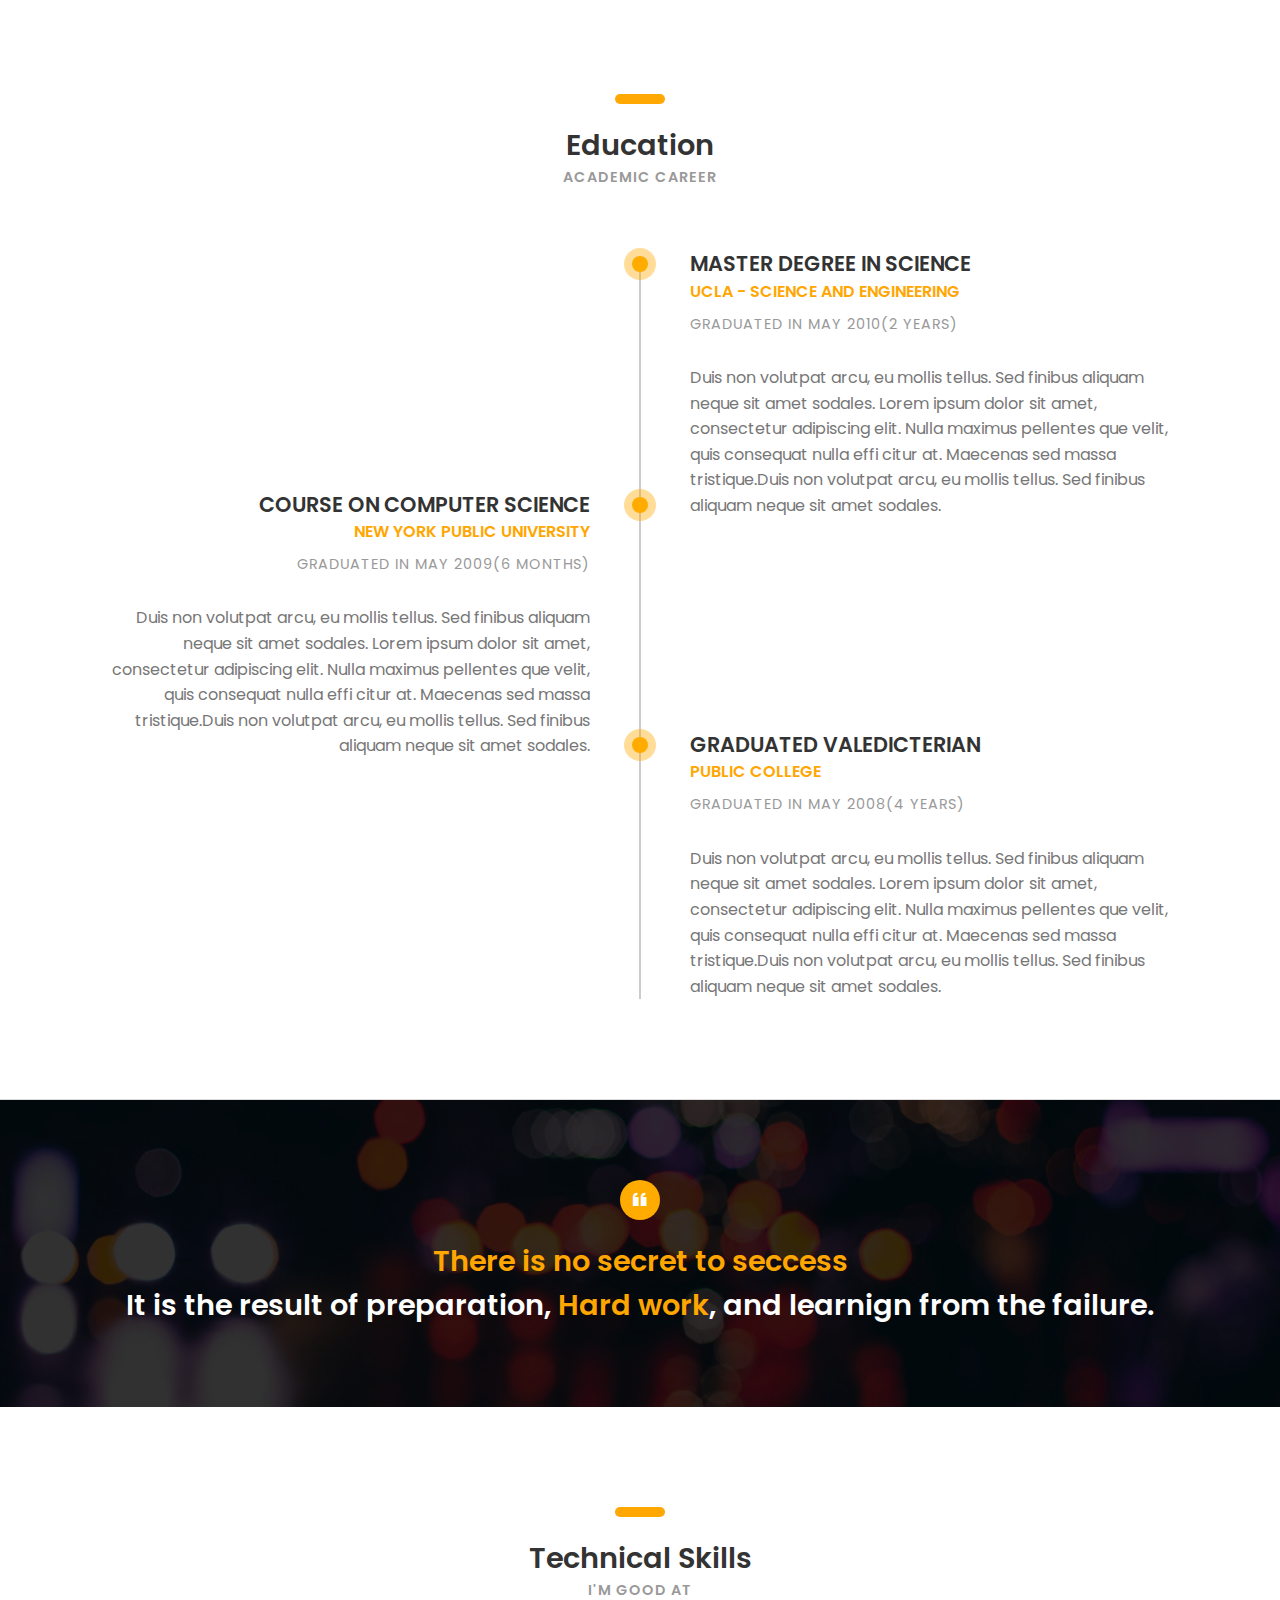
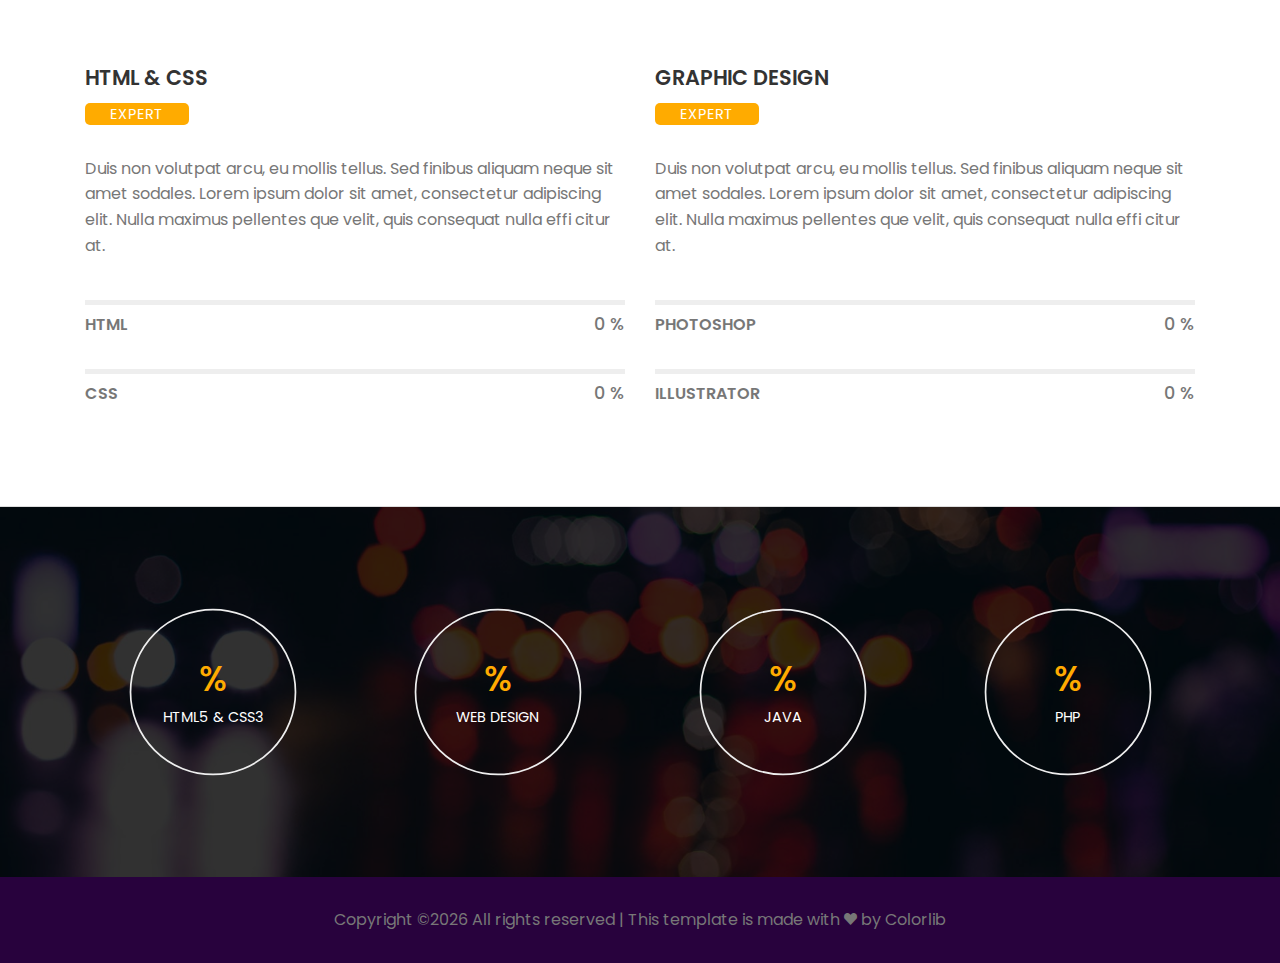
<file: 03-cv-business.html>
<!DOCTYPE HTML>
<html lang="en">
<head>
	<title>CV - Portfolio</title>
	<meta http-equiv="X-UA-Compatible" content="IE=edge">
    <meta name="viewport" content="width=device-width, initial-scale=1">
	<meta charset="UTF-8">
	
	
	<!-- Font -->
	
	<link href="https://fonts.googleapis.com/css?family=Poppins:400,500,600,700%7CAllura" rel="stylesheet">
	
	<!-- Stylesheets -->
	
	<link href="common-css/bootstrap.css" rel="stylesheet">
	
	<link href="common-css/ionicons.css" rel="stylesheet">
	
	<link href="common-css/fluidbox.min.css" rel="stylesheet">
	
	<link href="03-cv-business/css/styles.css" rel="stylesheet">
	
	<link href="03-cv-business/css/responsive.css" rel="stylesheet">
	
</head>
<body>
	
	<section class="intro-section">
		<div class="container">
		
			<div class="heading-wrapper">
				<div class="row">
					<div class="col-sm-6 col-md-6 col-lg-4">
						<div class="info">
							<i class="icon ion-ios-location-outline"></i>
							<div class="right-area">
								<h5>3008 Sarah Drive</h5>
								<h5>Franklin,LA 70538</h5>
							</div><!-- right-area -->
						</div><!-- info -->
					</div><!-- col-sm-4 -->
					
					<div class="col-sm-6 col-md-6 col-lg-4">
						<div class="info">
							<i class="icon ion-ios-telephone-outline"></i>
							<div class="right-area">
								<h5>337-4139538</h5>
								<h6>MIN - FRI,8AM - 7PM</h6>
							</div><!-- right-area -->
						</div><!-- info -->
					</div><!-- col-sm-4 -->
					
					<div class="col-sm-6 col-md-6 col-lg-4">
						<div class="info">
							<i class="icon ion-ios-chatboxes-outline"></i>
							<div class="right-area">
								<h5>contact@colorlib.com</h5>
								<h6>REPLY IN 24 HOURS</h6>
							</div><!-- right-area -->
						</div><!-- info -->
					</div><!-- col-sm-4 -->
				</div><!-- row -->
			</div><!-- heading-wrapper -->
			
		
			<div class="intro">
				<div class="row">
				
					<div class="col-sm-8 col-md-4 col-lg-3">
						<div class="profile-img margin-b-30"><img src="images/profile-1-250x250.jpg" alt=""></div>
					</div><!-- col-sm-8 -->
					
					<div class="col-sm-10 col-md-5 col-lg-6">		
							<h2><b>Michel SMith</b></h2>
							<h4 class="font-yellow">Key Account Manager</h4>
							<ul class="information margin-tb-30">
								<li><b class="font-yellow">BORN</b> : August 25, 1987</li>
								<li><b class="font-yellow">EMAIL</b> : mymith@mywebpage.com</li>
								<li><b class="font-yellow">MARITAL STATUS</b> : Married</li>
							</ul>
							<ul class="social-icons">
								<li><a href="#"><i class="ion-social-pinterest"></i></a></li>
								<li><a href="#"><i class="ion-social-linkedin"></i></a></li>
								<li><a href="#"><i class="ion-social-instagram"></i></a></li>
								<li><a href="#"><i class="ion-social-facebook"></i></a></li>
								<li><a href="#"><i class="ion-social-twitter"></i></a></li>
							</ul>
					</div><!-- col-sm-8 -->
					
					<div class="col-sm-10 col-md-3 col-lg-3">
						<a class="downlad-btn" href="#">Download CV</a>
					</div><!-- col-lg-2 -->
			
				</div><!-- row -->
			
			</div><!-- intro -->
		</div><!-- container -->
	</section><!-- intro-section -->
	
	
	<section class="about-section section">
		<div class="container">
			<div class="row">
				<div class="col-sm-12 center-text">
					<div class="heading ">
						<h3><b>About me</b></h3>
						<h6 class="font-lite-black"><b>PROFESSIONAL PATH</b></h6>
					</div>
				</div><!-- col-sm-3 -->
				<div class="col-sm-12 col-md-6">
					<p class="margin-b-30">Duis non volutpat arcu, eu mollis tellus. Sed finibus aliquam neque 
					sit amet sodales. Lorem ipsum dolor sit amet, consectetur adipiscing elit. 
					Nulla maximus pellentes que velit, quis consequat nulla effi citur at. 
					Maecenas sed massa tristique.Duis non volutpat arcu, eu mollis tellus. 
					Sed finibus aliquam neque sit amet sodales. .</p>
				</div><!-- col-sm-6 -->
				<div class="col-sm-12 col-md-6">
					<p class="margin-b-50">Duis non volutpat arcu, eu mollis tellus. 
					Sed finibus aliquam neque sit amet sodales. Lorem ipsum dolor sit amet, 
					consectetur adipiscing elit. Lorem ipsum dolor sit amet, consectetur 
					adipiscing elit. Nulla maximus pellentes que velit, quis consequat nulla 
					effi citur at.Maecenas sed massa tristique.</p>
				</div><!-- col-sm-6 -->
				
				<div class="col-sm-12" id="counter">
					<div class="row" >
				
						<div class="col-sm-6 col-md-6 col-lg-3">
							<div class="counter margin-b-50">
								<h1 class="title"><b><span class="counter-value" data-duration="400" data-count="3">0</span></b></h1>
								<h5 class="desc"><b>Coder Degrees</b></h5>
							</div><!-- counter -->
						</div><!-- col-md-3-->
						
						<div class="col-sm-6 col-md-6 col-lg-3">
							<div class="counter margin-b-50">
								<h1 class="title"><b><span class="counter-value" data-duration="1400" data-count="25">0</span></b></h1>
								<h5 class="desc"><b>Project Completed</b></h5>
							</div><!-- counter -->
						</div><!-- col-md-3-->
						
						<div class="col-sm-6 col-md-6 col-lg-3">
							<div class="counter margin-b-50">
								<h1 class="title"><b><span class="counter-value" data-duration="700" data-count="311">0</span></b></h1>
								<h5 class="desc"><b>Satisfied Clients</b></h5>
							</div><!-- counter -->
						</div><!-- col-md-3-->
						
						<div class="col-sm-6 col-md-6 col-lg-3">
							<div class="counter margin-b-50">
								<h1 class="title"><b><span class="counter-value" data-duration="2000" data-count="732">0</span></b></h1>
								<h5 class="desc"><b>Finished Projects</b></h5>
							</div><!-- counter -->
						</div><!-- col-md-3-->
					
					</div><!-- row-->
				</div><!-- col-sm-12 -->
				
			</div><!-- row -->
		</div><!-- container -->
	</section><!-- about-section -->
	
	<section class="experience-section section center-text">
		<div class="container">
			<div class="row">
				<div class="col-sm-12">
					<div class="heading">
						<h3><b>Work Experience</b></h3>
						<h6 class="font-lite-black"><b>PREVIOUS JOBS</b></h6>
					</div>
				</div><!-- col-sm-3 -->
				
				<div class="col-sm-12">
					<div class="experience margin-b-50">
						<h4><b>JUNIOR PROJECT MANAGER</b></h4>
						<h5 class="font-yellow"><b>DESIGN STUDIO</b></h5>
						<h6 class="font-lite-black margin-t-10">MARCH 2015 - PRESENT</h6>
						<p class="margin-tb-30">Duis non volutpat arcu, eu mollis tellus. Sed finibus aliquam neque sit amet sodales. 
							Lorem ipsum dolor sit amet, consectetur adipiscing elit. Nulla maximus pellentes que velit, 
							quis consequat nulla effi citur at. Maecenas sed massa tristique.Duis non volutpat arcu, 
							eu mollis tellus. Sed finibus aliquam neque sit amet sodales. </p>
						<ul class="list margin-b-30">
							<li><span>Duis non volutpat arcu, eu mollis tellus.</span></li>
							<li><span>Quis consequat nulla effi citur at.</span></li>
							<li><span>Sed finibus aliquam neque sit.</span></li>
						</ul>
					</div><!-- experience -->
					
					<div class="experience margin-b-50">
						<h4><b>WEB MASTER/WEB DEVELOPER</b></h4>
						<h5 class="font-yellow"><b>DESIGN & WEB STUDIO</b></h5>
						<h6 class="font-lite-black margin-t-10">APRIL 2014 - FEBRUARY 2015</h6>
						<p class="margin-tb-30">Duis non volutpat arcu, eu mollis tellus. Sed finibus aliquam neque sit amet sodales. 
							Lorem ipsum dolor sit amet, consectetur adipiscing elit. Nulla maximus pellentes que velit, 
							quis consequat nulla effi citur at. Maecenas sed massa tristique.Duis non volutpat arcu, 
							eu mollis tellus. Sed finibus aliquam neque sit amet sodales. </p>
						<ul class="list">
							<li><span>Duis non volutpat arcu, eu mollis tellus.</span></li>
							<li><span>Quis consequat nulla effi citur at.</span></li>
							<li><span>Sed finibus aliquam neque sit.</span></li>
						</ul>
					</div><!-- experience -->
					
				</div><!-- col-sm-9 -->
			</div><!-- row -->
		</div><!-- container -->
	</section><!-- experience-section -->
	
	<section class="portfolio-section section center-text">
		<div class="container">
			<div class="row">
				<div class="col-sm-12">
					<div class="heading">
						<h3><b>Portfolio</b></h3>
						<h6 class="font-lite-black"><b>MY WORK</b></h6>
					</div>
				</div><!-- col-sm-12 -->
				
				<div class="col-sm-12">
					<div class="portfolioFilter clearfix margin-b-80">
						<a href="#" data-filter="*" class="current"><b>ALL</b></a>
						<a href="#" data-filter=".web-design"><b>WEB DESIGN</b></a>
						<a href="#" data-filter=".branding"><b>BRANDING</b></a>
						<a href="#" data-filter=".graphic-design"><b>GRAPHIC DESIGN</b></a>
					</div><!-- portfolioFilter -->
				</div><!-- col-sm-8 -->
			</div><!-- row -->
			
			<div class="portfolioContainer margin-b-50">
				
				<div class="p-item web-design">
					<a href="images/portfolio-13-400x400.jpg" data-fluidbox>
						<img src="images/portfolio-13-400x400.jpg" alt=""></a>
				</div><!-- p-item -->
				
				<div class="p-item branding graphic-design">
					<a href="images/portfolio-14-400x400.jpg" data-fluidbox>
						<img src="images/portfolio-14-400x400.jpg" alt=""></a>
				</div><!-- p-item -->
				
				<div class="p-item web-design">
					<a href="images/portfolio-15-400x400.jpg" data-fluidbox>
						<img src="images/portfolio-15-400x400.jpg" alt=""></a>
				</div><!-- p-item -->
				
				<div class="p-item graphic-design">
					<a class="img" href="images/portfolio-16-400x400.jpg" data-fluidbox>
						<img src="images/portfolio-16-400x400.jpg" alt=""></a>
				</div><!-- p-item -->
				
				<div class="p-item branding graphic-design">
					<a href="images/portfolio-17-400x400.jpg" data-fluidbox>
						<img src="images/portfolio-17-400x400.jpg" alt=""></a>
				</div><!-- p-item -->
				
				<div class="p-item graphic-design web-design">
					<a href="images/portfolio-18-400x400.jpg" data-fluidbox>
						<img src="images/portfolio-18-400x400.jpg" alt=""></a>
				</div><!-- p-item -->
				
				<div class="p-item  graphic-design branding">
					<a href="images/portfolio-19-400x400.jpg" data-fluidbox>
						<img src="images/portfolio-19-400x400.jpg" alt=""></a>
				</div><!-- p-item -->
					
				<div class="p-item web-design branding">
					<a href="images/portfolio-20-400x400.jpg" data-fluidbox>
						<img src="images/portfolio-20-400x400.jpg" alt=""></a>
				</div><!-- p-item -->
			
			</div><!-- portfolioContainer -->
		</div><!-- container -->
	</section><!-- portfolio-section -->
	
	
	<section class="education-section section">
		<div class="container">
			<div class="row">
				<div class="col-sm-12 center-text">
					<div class="heading">
						<h3><b>Education</b></h3>
						<h6 class="font-lite-black"><b>ACADEMIC CAREER</b></h6>
					</div>
				</div><!-- col-sm-3 -->
				
				<div class="col-sm-12">
				
					<div class="education-wrapper margin-b-50">
						<div class="education right">
							<h4><b>MASTER DEGREE IN SCIENCE</b></h4>
							<h5 class="font-yellow"><b>UCLA - SCIENCE AND ENGINEERING</b></h5>
							<h6 class="font-lite-black margin-t-10">GRADUATED IN MAY 2010(2 YEARS)</h6>
							<p class="margin-t-30">Duis non volutpat arcu, eu mollis tellus. Sed finibus aliquam neque sit amet sodales. 
							Lorem ipsum dolor sit amet, consectetur adipiscing elit. Nulla maximus pellentes que velit, 
							quis consequat nulla effi citur at. Maecenas sed massa tristique.Duis non volutpat arcu, 
							eu mollis tellus. Sed finibus aliquam neque sit amet sodales. </p>
						</div><!-- education -->
						
						<div class="education left">
							<h4><b>COURSE ON COMPUTER SCIENCE</b></h4>
							<h5 class="font-yellow"><b>NEW YORK PUBLIC UNIVERSITY</b></h5>
							<h6 class="font-lite-black margin-t-10">GRADUATED IN MAY 2009(6 MONTHS)</h6>
							<p class="margin-t-30">Duis non volutpat arcu, eu mollis tellus. Sed finibus aliquam neque sit amet sodales. 
							Lorem ipsum dolor sit amet, consectetur adipiscing elit. Nulla maximus pellentes que velit, 
							quis consequat nulla effi citur at. Maecenas sed massa tristique.Duis non volutpat arcu, 
							eu mollis tellus. Sed finibus aliquam neque sit amet sodales. </p>
						</div><!-- education -->
						
						<div class="education right">
							<h4><b>GRADUATED VALEDICTERIAN</b></h4>
							<h5 class="font-yellow"><b>PUBLIC COLLEGE</b></h5>
							<h6 class="font-lite-black margin-t-10">GRADUATED IN MAY 2008(4 YEARS)</h6>
							<p class="margin-t-30">Duis non volutpat arcu, eu mollis tellus. Sed finibus aliquam neque sit amet sodales. 
							Lorem ipsum dolor sit amet, consectetur adipiscing elit. Nulla maximus pellentes que velit, 
							quis consequat nulla effi citur at. Maecenas sed massa tristique.Duis non volutpat arcu, 
							eu mollis tellus. Sed finibus aliquam neque sit amet sodales. </p>
						</div><!-- education -->
					</div><!-- education-wrapper -->
				</div><!-- col-sm-9 -->
			</div><!-- row -->
		</div><!-- container -->
		
	</section><!-- education-section -->
	
	
	<section class="quoto-section center-text">
		<div class="container">
			<div class="row">
				<div class="col-sm-12">
					<i class="icon ion-quote"></i>
					<h3 class="font-yellow"><b>There is no secret to seccess</b></h3>
					<h3><b>It is the result of preparation, <span class="font-yellow">Hard work</span>,
					and learnign from the failure.</b></h3>
				</div><!-- col-sm-12 -->
			</div><!-- row -->
		</div><!-- container -->
	</section><!-- quoto-section -->
	
	<section class="skills-section section">
		<div class="container">
			<div class="row">
				<div class="col-sm-12 center-text">
					<div class="heading">
						<h3><b>Technical Skills</b></h3>
						<h6 class="font-lite-black"><b>I'M GOOD AT</b></h6>
					</div>
				</div><!-- col-sm-12 -->
			
				<div class="col-sm-12 col-md-6">
					<h4><b>HTML & CSS</b></h4>
					<h6 class="expert">EXPERT</h6>
					
					<p class="margin-tb-30">Duis non volutpat arcu, eu mollis tellus. Sed finibus aliquam neque sit amet sodales. 
						Lorem ipsum dolor sit amet, consectetur adipiscing elit. Nulla maximus pellentes que velit, 
						quis consequat nulla effi citur at.</p>
						
					<div class="line-progress margin-b-20" data-prog-percent=".90"><div></div>
						<p class="progress-title"><b>HTML</b></p></div>
					
					<div class="line-progress margin-b-50" data-prog-percent=".85"><div></div>
						<p class="progress-title"><b>CSS</b></p></div>

				</div><!-- col-md-6 -->
				
				<div class="col-sm-12 col-md-6">
					<h4><b>GRAPHIC DESIGN</b></h4>
					<h6 class="expert">EXPERT</h6>
					
					<p class="margin-tb-30">Duis non volutpat arcu, eu mollis tellus. Sed finibus aliquam neque sit amet sodales. 
						Lorem ipsum dolor sit amet, consectetur adipiscing elit. Nulla maximus pellentes que velit, 
						quis consequat nulla effi citur at.</p>
						
					<div class="line-progress margin-b-20" data-prog-percent=".97"><div></div>
						<p class="progress-title"><b>PHOTOSHOP</b></p></div>
					
					<div class="line-progress margin-b-50" data-prog-percent=".97"><div></div>
						<p class="progress-title"><b>ILLUSTRATOR</b></p></div>

				</div><!-- col-md-6 -->
			</div><!-- row -->
		</div><!-- container -->
	</section><!-- skills-section -->
	
	<section class="radial-progress-section section">
		<div class="container">
			<div class="row">
				<div class="col-sm-6 col-md-6 col-lg-3">
					<div class="radial-prog-area margin-b-30">
						<div class="radial-progress" data-prog-percent=".97">
							<div></div>
							<h6 class="progress-title">HTML5 & CSS3</h6>
						</div>
					</div><!-- radial-prog-area-->
				</div><!-- col-sm-6-->
			
				<div class="col-sm-6 col-md-6 col-lg-3">
					<div class="radial-prog-area margin-b-30">
						<div class="radial-progress" data-prog-percent=".78">
							<div></div>
							<h6 class="progress-title">WEB DESIGN</h6>
						</div>
					</div><!-- radial-prog-area-->
				</div><!-- col-sm-6-->
				
				<div class="col-sm-6 col-md-6 col-lg-3">
					<div class="radial-prog-area margin-b-30">
						<div class="radial-progress" data-prog-percent=".67">
							<div></div>
							<h6 class="progress-title">JAVA</h6>
						</div>
					</div><!-- radial-prog-area-->
				</div><!-- col-sm-6-->
				
				<div class="col-sm-6 col-md-6 col-lg-3">
					<div class="radial-prog-area margin-b-50">
						<div class="radial-progress" data-prog-percent=".97">
							<div></div>
							<h6 class="progress-title">PHP</h6>
						</div>
					</div><!-- radial-prog-area-->
				</div><!-- col-sm-6-->
			
			</div><!-- row -->
		</div><!-- container -->
	</section><!-- radial-progress-section -->
	
	<footer>
		<p class="copyright">
			<!-- Link back to Colorlib can't be removed. Template is licensed under CC BY 3.0. -->
Copyright &copy;<script>document.write(new Date().getFullYear());</script> All rights reserved | This template is made with <i class="ion-heart" aria-hidden="true"></i> by <a href="https://colorlib.com" target="_blank">Colorlib</a>
<!-- Link back to Colorlib can't be removed. Template is licensed under CC BY 3.0. -->
		</p>
	</footer>
	
	
	<!-- SCIPTS -->
	
	<script src="common-js/jquery-3.2.1.min.js"></script>
	
	<script src="common-js/tether.min.js"></script>
	
	<script src="common-js/bootstrap.js"></script>
	
	<script src="common-js/isotope.pkgd.min.js"></script>
	
	<script src="common-js/jquery.waypoints.min.js"></script>
	
	<script src="common-js/progressbar.min.js"></script>
	
	<script src="common-js/jquery.fluidbox.min.js"></script>
	
	<script src="common-js/scripts.js"></script>
	
</body>
</html>
</file>
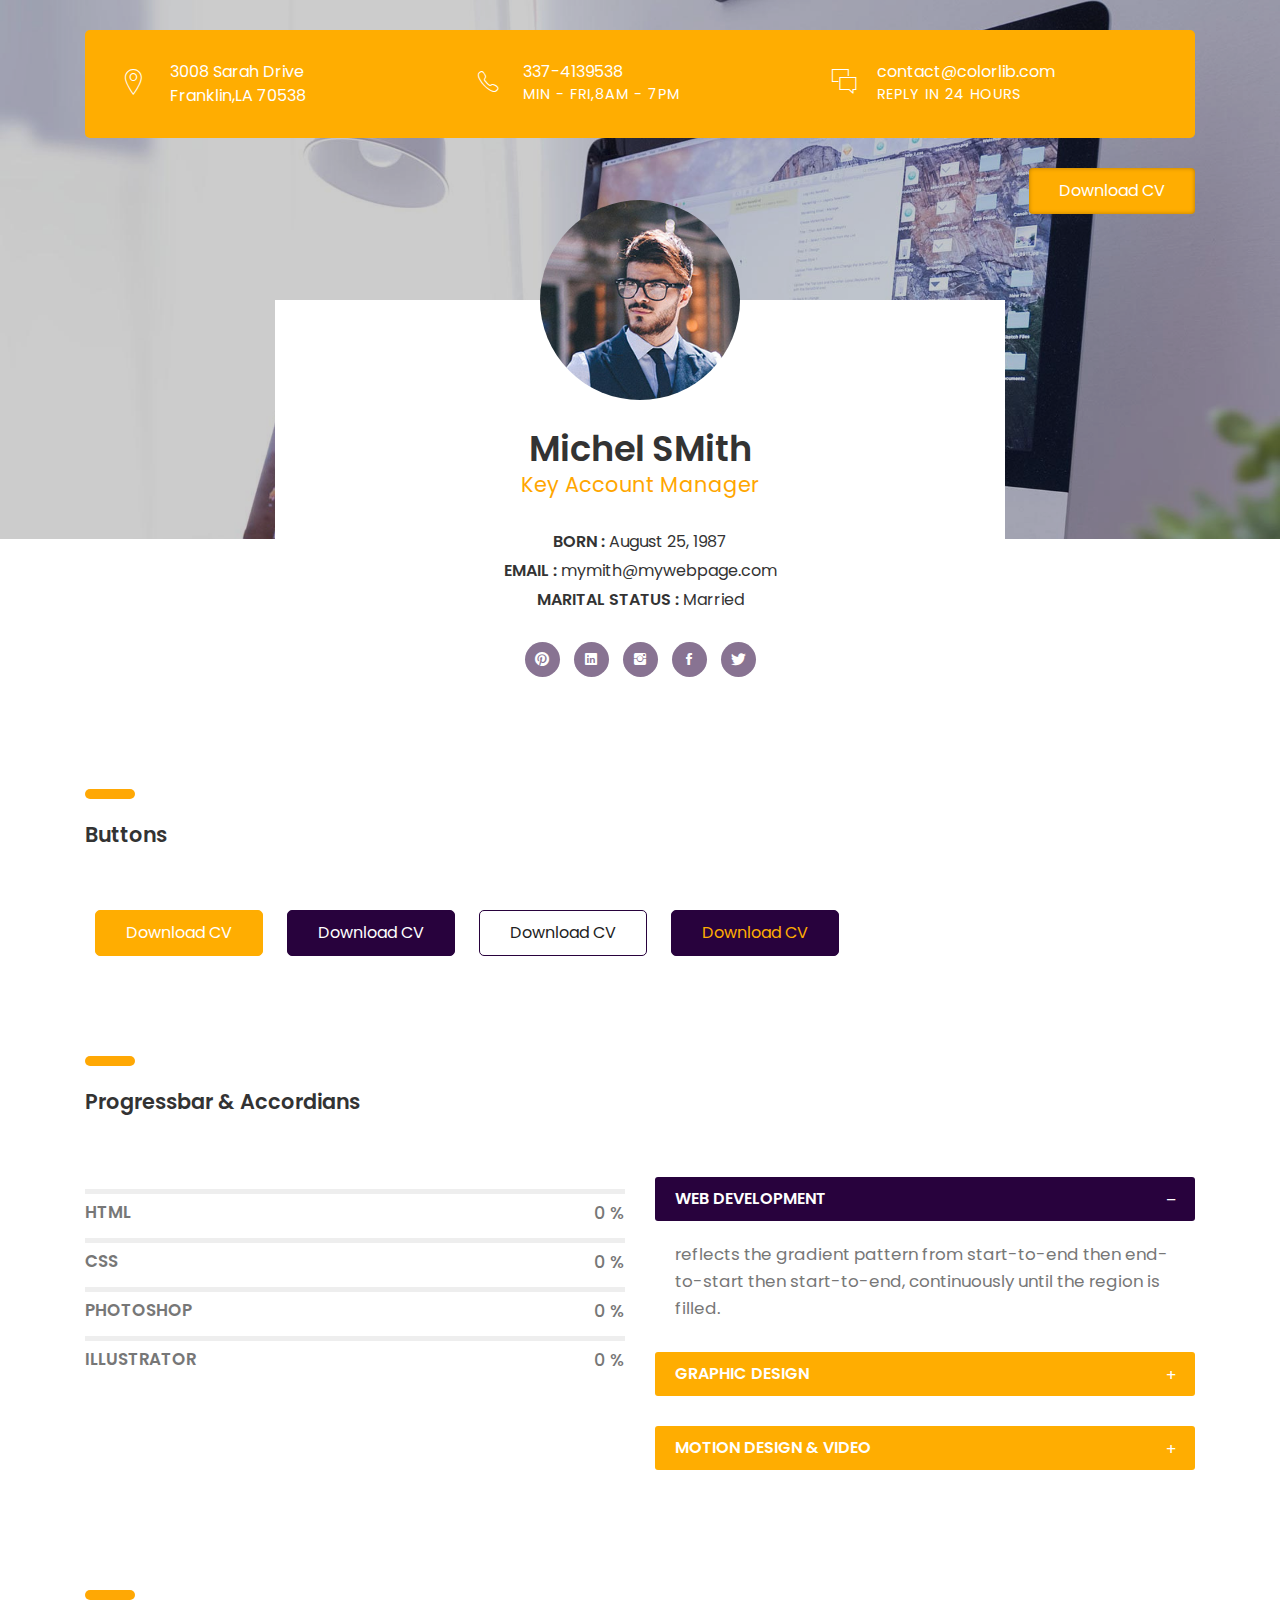
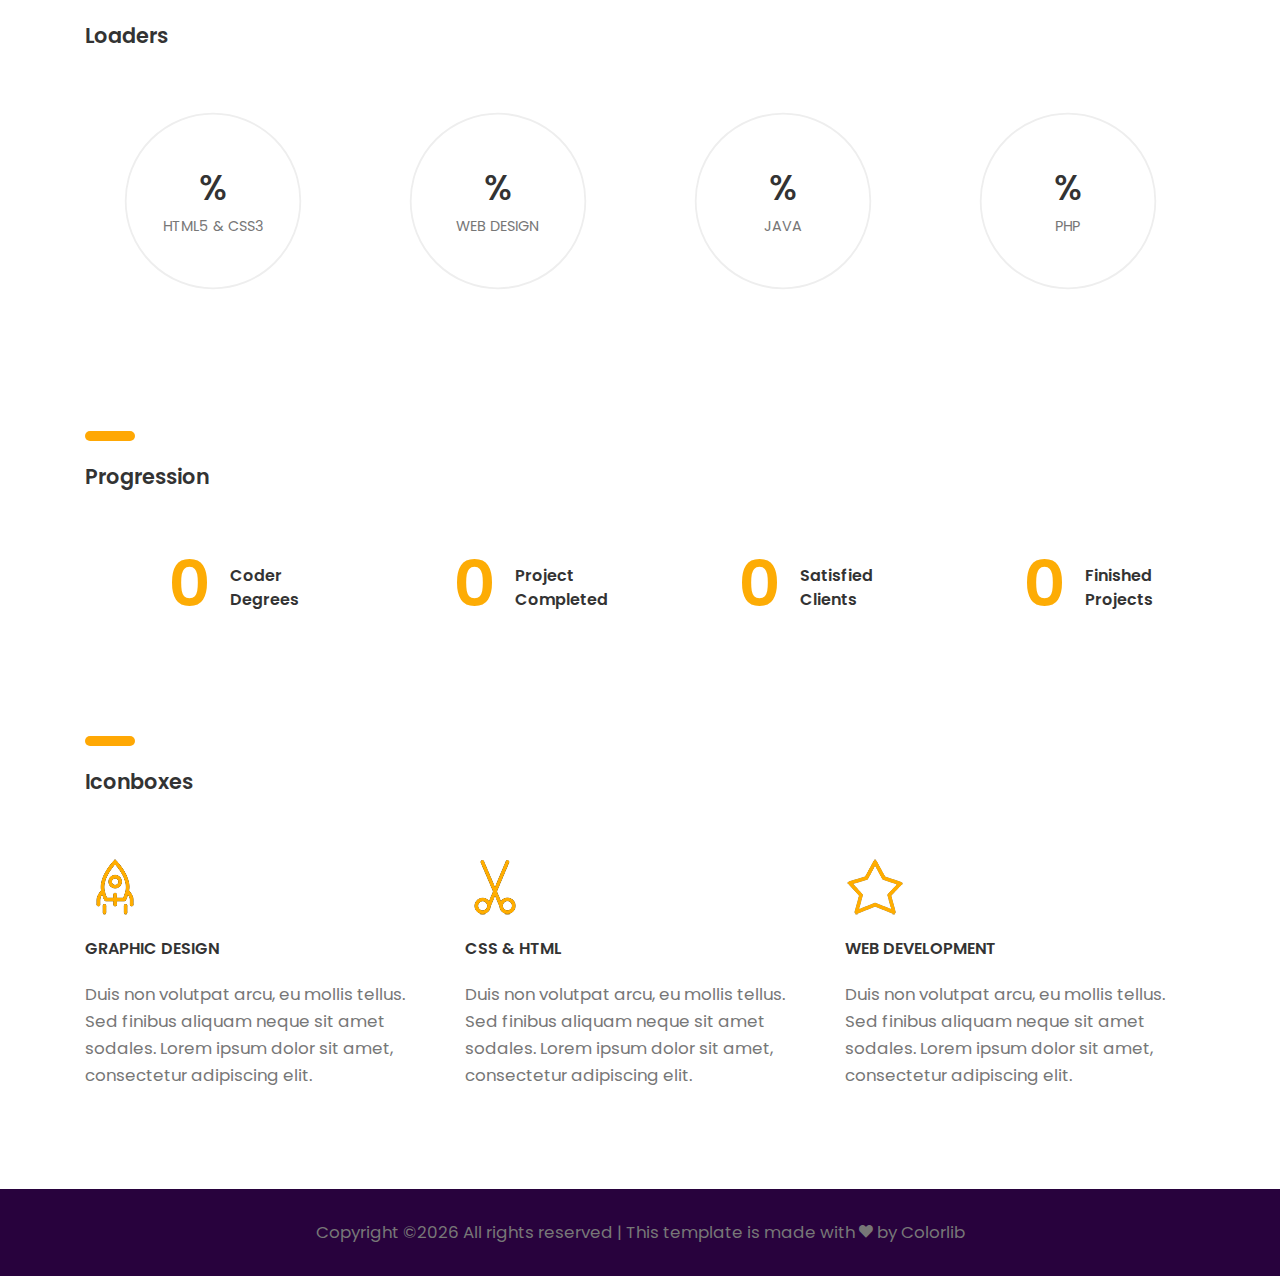
<file: 04-elements.html>
<!DOCTYPE HTML>
<html lang="en">
<head>
	<title>CV - Boxed</title>
	<meta http-equiv="X-UA-Compatible" content="IE=edge">
    <meta name="viewport" content="width=device-width, initial-scale=1">
	<meta charset="UTF-8">
	
	
	<!-- Font -->
	
	<link href="https://fonts.googleapis.com/css?family=Poppins:400,500,600,700%7CAllura" rel="stylesheet">
	
	<!-- Stylesheets -->
	
	<link href="common-css/bootstrap.css" rel="stylesheet">
	
	<link href="common-css/ionicons.css" rel="stylesheet">
	
	<link href="common-css/fluidbox.min.css" rel="stylesheet">
	
	<link href="04-elements/css/styles.css" rel="stylesheet">
	
	<link href="04-elements/css/responsive.css" rel="stylesheet">
	
</head>
<body>
	
	<header>
		<div class="container">
			<div class="heading-wrapper">
				<div class="row">
					<div class="col-sm-6 col-md-6 col-lg-4">
						<div class="info">
							<i class="icon ion-ios-location-outline"></i>
							<div class="right-area">
								<h5>3008 Sarah Drive</h5>
								<h5>Franklin,LA 70538</h5>
							</div><!-- right-area -->
						</div><!-- info -->
					</div><!-- col-sm-4 -->
					
					<div class="col-sm-6 col-md-6 col-lg-4">
						<div class="info">
							<i class="icon ion-ios-telephone-outline"></i>
							<div class="right-area">
								<h5>337-4139538</h5>
								<h6>MIN - FRI,8AM - 7PM</h6>
							</div><!-- right-area -->
						</div><!-- info -->
					</div><!-- col-sm-4 -->
					
					<div class="col-sm-6 col-md-6 col-lg-4">
						<div class="info">
							<i class="icon ion-ios-chatboxes-outline"></i>
							<div class="right-area">
								<h5>contact@colorlib.com</h5>
								<h6>REPLY IN 24 HOURS</h6>
							</div><!-- right-area -->
						</div><!-- info -->
					</div><!-- col-sm-4 -->
				</div><!-- row -->
			</div><!-- heading-wrapper -->
			
			<a class="downlad-btn" href="#">Download CV</a>
		</div><!-- container -->
	</header>
	
	<section class="intro-section">
		<div class="container">
			<div class="row">
				<div class="col-md-1 col-lg-2"></div>
				<div class="col-md-10 col-lg-8">
					<div class="intro">
						<div class="profile-img"><img src="images/profile-1-250x250.jpg" alt=""></div>
						<h2><b>Michel SMith</b></h2>
						<h4 class="font-yellow">Key Account Manager</h4>
						<ul class="information margin-tb-30">
							<li><b>BORN : </b>August 25, 1987</li>
							<li><b>EMAIL : </b>mymith@mywebpage.com</li>
							<li><b>MARITAL STATUS : </b>Married</li>
						</ul>
						<ul class="social-icons">
							<li><a href="#"><i class="ion-social-pinterest"></i></a></li>
							<li><a href="#"><i class="ion-social-linkedin"></i></a></li>
							<li><a href="#"><i class="ion-social-instagram"></i></a></li>
							<li><a href="#"><i class="ion-social-facebook"></i></a></li>
							<li><a href="#"><i class="ion-social-twitter"></i></a></li>
						</ul>
					</div><!-- intro -->
				</div><!-- col-sm-8 -->
			</div><!-- row -->
		</div><!-- container -->
	</section><!-- intro-section -->
	
	<section class="btn-section section">
		<div class="container">
		
			<div class="row">
				<div class="col-sm-12">
					<div class="heading">
						<h4><b>Buttons</b></h4>
					</div>
				</div><!-- col-sm-4 -->
			</div><!-- row -->
		
			<a class="btn btn-bg-yellow" href="#">Download CV</a>
			<a class="btn btn-bg-purple" href="#">Download CV</a>
			<a class="btn btn-border-purple" href="#">Download CV</a>
			<a class="btn btn-color-yellow" href="#">Download CV</a>
		</div><!-- container -->
	</section><!-- btn-section -->
	
	<section class="accordian-section section">
		<div class="container">
		
			<div class="row">
				<div class="col-sm-12">
					<div class="heading">
						<h4><b>Progressbar & Accordians</b></h4>
					</div>
				</div><!-- col-sm-12 -->
				
				<div class="col-md-12 col-lg-6">
				
					<div class="line-progress margin-b-20" data-prog-percent=".89"><div></div>
						<p class="progress-title"><b>HTML</b></p></div>
					
					<div class="line-progress margin-b-20" data-prog-percent=".91"><div></div>
						<p class="progress-title"><b>CSS</b></p></div>

					<div class="line-progress margin-b-20" data-prog-percent=".97"><div></div>
						<p class="progress-title"><b>PHOTOSHOP</b></p></div>
					
					<div class="line-progress margin-b-50" data-prog-percent=".85"><div></div>
						<p class="progress-title"><b>ILLUSTRATOR</b></p></div>

				</div><!-- col-sm-6 -->
				
				<div class="col-md-12 col-lg-6">
					<div class="panel margin-b-30">
						<div class="panel-area margin-b-30">
							<h5 class="panel-title active"><b>WEB DEVELOPMENT</b>
								<i class="icon minus ion-minus"></i><i class="icon plus ion-plus"></i></h5>
							<p class="panel-desc">reflects the gradient pattern from start-to-end then end-to-start then start-to-end, 
								continuously until the region is filled.</p>
						</div><!-- panel-area -->
						
						<div class="panel-area margin-b-30">
							<h5 class="panel-title"><b>GRAPHIC DESIGN</b>
								<i class="icon minus ion-minus"></i><i class="icon plus ion-plus"></i></h5>
							<p class="panel-desc">reflects the gradient pattern from start-to-end then end-to-start then start-to-end, 
								continuously until the region is filled.</p>
						</div><!-- panel-area -->
						
						<div class="panel-area margin-b-30">
							<h5 class="panel-title"><b>MOTION DESIGN & VIDEO</b>
								<i class="icon minus ion-minus"></i><i class="icon plus ion-plus"></i></h5>
							<p class="panel-desc">reflects the gradient pattern from start-to-end then end-to-start then start-to-end, 
								continuously until the region is filled.</p>
						</div><!-- panel-area -->
					</div><!-- panel -->
				</div><!-- col-sm-6-->
				
			</div><!-- row -->
		</div><!-- container -->
	</section><!-- accordian-section -->
	
	
	<section class="loaders-section section">
		<div class="container">
			<div class="row">
				<div class="col-sm-12">
					<div class="heading">
						<h4><b>Loaders</b></h4>
					</div>
				</div><!-- col-sm-12 -->
				<div class="col-sm-6 col-md-6 col-lg-3">
					<div class="radial-prog-area margin-b-30">
						<div class="radial-progress" data-prog-percent=".97">
							<div></div>
							<h6 class="progress-title">HTML5 & CSS3</h6>
						</div>
					</div><!-- radial-prog-area-->
				</div><!-- col-sm-6-->
				
				<div class="col-sm-6 col-md-6 col-lg-3">
					<div class="radial-prog-area margin-b-30">
						<div class="radial-progress" data-prog-percent=".78">
							<div></div>
							<h6 class="progress-title">WEB DESIGN</h6>
						</div>
					</div><!-- radial-prog-area-->
				</div><!-- col-sm-6-->
				
				<div class="col-sm-6 col-md-6 col-lg-3">
					<div class="radial-prog-area margin-b-30">
						<div class="radial-progress" data-prog-percent=".67">
							<div></div>
							<h6 class="progress-title">JAVA</h6>
						</div>
					</div><!-- radial-prog-area-->
				</div><!-- col-sm-6-->
				
				<div class="col-sm-6 col-md-6 col-lg-3">
					<div class="radial-prog-area margin-b-50">
						<div class="radial-progress" data-prog-percent=".97">
							<div></div>
							<h6 class="progress-title">PHP</h6>
						</div>
					</div><!-- radial-prog-area-->
				</div><!-- col-sm-6-->
				
			</div><!-- row -->
		</div><!-- container -->
	</section><!-- loaders-section -->
	
	
	<section class="progression-section section" id="counter">
		<div class="container">
			<div class="row">
				<div class="col-sm-12">
					<div class="heading">
						<h4><b>Progression</b></h4>
					</div>
				</div><!-- col-sm-12 -->
				<div class="col-sm-6 col-md-6 col-lg-3">
					<div class="counter margin-b-30">
						<h1 class="title"><b><span class="counter-value" data-duration="400" data-count="3">0</span></b></h1>
						<h5 class="desc"><b>Coder Degrees</b></h5>
					</div><!-- counter -->
				</div><!-- col-md-3-->
				
				<div class="col-sm-6 col-md-6 col-lg-3">
					<div class="counter margin-b-30">
						<h1 class="title"><b><span class="counter-value" data-duration="1400" data-count="25">0</span></b></h1>
						<h5 class="desc"><b>Project Completed</b></h5>
					</div><!-- counter -->
				</div><!-- col-md-3-->
				
				<div class="col-sm-6 col-md-6 col-lg-3">
					<div class="counter margin-b-30">
						<h1 class="title"><b><span class="counter-value" data-duration="700" data-count="311">0</span></b></h1>
						<h5 class="desc"><b>Satisfied Clients</b></h5>
					</div><!-- counter -->
				</div><!-- col-md-3-->
				
				<div class="col-sm-6 col-md-6 col-lg-3">
					<div class="counter margin-b-30">
						<h1 class="title"><b><span class="counter-value" data-duration="2000" data-count="732">0</span></b></h1>
						<h5 class="desc"><b>Finished Projects</b></h5>
					</div><!-- margin-b-30 -->
				</div><!-- col-md-3-->
				
			</div><!-- row -->
		</div><!-- container -->
	</section><!-- progression-section -->
	
	
	<section class="iconboxes-section section" id="counter">
		<div class="container">
			<div class="row">
				<div class="col-sm-12">
					<div class="heading">
						<h4><b>Iconboxes</b></h4>
					</div>
				</div><!-- col-sm-12 -->
				
				<div class="col-sm-6 col-md-6 col-lg-4">
					<div class="iconbox margin-b-30">
						<i class="line-icon icon-rocket"></i>
						<h5 class="margin-tb-20"><b>GRAPHIC DESIGN</b></h5>
						<p>Duis non volutpat arcu, eu mollis tellus. 
						Sed finibus aliquam neque sit amet sodales. 
						Lorem ipsum dolor sit amet, consectetur adipiscing elit.</p>
					</div><!-- counter -->
				</div><!-- col-md-4 -->
				
				<div class="col-sm-6 col-md-6 col-lg-4">
					<div class="iconbox margin-b-30">
						<i class="line-icon icon-cut"></i>
						<h5 class="margin-tb-20"><b>CSS & HTML</b></h5>
						<p>Duis non volutpat arcu, eu mollis tellus. 
						Sed finibus aliquam neque sit amet sodales. 
						Lorem ipsum dolor sit amet, consectetur adipiscing elit.</p>
					</div><!-- counter -->
				</div><!-- col-md-4 -->
				
				<div class="col-sm-6 col-md-6 col-lg-4">
					<div class="iconbox margin-b-30">
						<i class="line-icon icon-star"></i>
						<h5 class="margin-tb-20"><b>WEB DEVELOPMENT</b></h5>
						<p>Duis non volutpat arcu, eu mollis tellus. 
						Sed finibus aliquam neque sit amet sodales. 
						Lorem ipsum dolor sit amet, consectetur adipiscing elit.</p>
					</div><!-- counter -->
				</div><!-- col-md-4 -->
				
			</div><!-- row -->
		</div><!-- container -->
	</section><!-- progression-section -->
	
	
	<footer>
		<p class="copyright">
			<!-- Link back to Colorlib can't be removed. Template is licensed under CC BY 3.0. -->
Copyright &copy;<script>document.write(new Date().getFullYear());</script> All rights reserved | This template is made with <i class="ion-heart" aria-hidden="true"></i> by <a href="https://colorlib.com" target="_blank">Colorlib</a>
<!-- Link back to Colorlib can't be removed. Template is licensed under CC BY 3.0. -->
		</p>
	</footer>
	
	
	<!-- SCIPTS -->
	
	<script src="common-js/jquery-3.2.1.min.js"></script>
	
	<script src="common-js/tether.min.js"></script>
	
	<script src="common-js/bootstrap.js"></script>
	
	<script src="common-js/isotope.pkgd.min.js"></script>
	
	<script src="common-js/jquery.waypoints.min.js"></script>
	
	<script src="common-js/progressbar.min.js"></script>
	
	<script src="common-js/jquery.fluidbox.min.js"></script>
	
	<script src="common-js/scripts.js"></script>
	
</body>
</html>
</file>
<file: 01-cv-portfolio/css/styles.css>
/*
====================================================

* 	[Master Stylesheet]

====================================================

	TOC
	
	1. PRIMARY STYLES
	2. COMMONS FOR PAGE DESIGN
	3. HEADER
	4. INTRO SECTION
	5. PORFOLIO SECTION
	6. ABOUT SECTION
	7. EXPERIENCE SECTION
	8. EDUCATION SECTION
	9. COUNTER SECTION
	10. FOOTER

====================================================


/* ---------------------------------
1. PRIMARY STYLES
--------------------------------- */

html {
	font-size: 100%;
	height: 100%;
	overflow-x: hidden;
	margin: 0px;
	padding: 0px;
	touch-action: manipulation;
}

body {
	font-size: 16px;
	font-family: 'Poppins', serif;
	width: 100%;
	height: 100%;
	margin: 0;
	font-weight: 400;
	-webkit-font-smoothing: antialiased;
	-moz-osx-font-smoothing: grayscale;
	word-wrap: break-word;
	color: #333;
}

h1,
h2,
h3,
h4,
h5,
h6,
p,
a,
ul,
span,
li,
img,
inpot,
button {
	margin: 0;
	padding: 0;
}

h1,
h2,
h3,
h4,
h5,
h6 {
	line-height: 1.5;
	font-weight: inherit;
}

h1,
h2,
h3 {
	font-family: 'Poppins', cursive;
}

p {
	line-height: 1.6;
	font-size: 1.05em;
	font-weight: 400;
	color: #777;
}

h1 {
	font-size: 4em;
	line-height: 1;
}
h2 {
	font-size: 2.2em;
	line-height: 1.1;
}
h3 {
	font-size: 1.8em;
}
h4 {
	font-size: 1.3em;
}
h5 {
	font-size: 1em;
}
h6 {
	font-size: .9em;
	letter-spacing: 1px;
}

a,
button {
	display: inline-block;
	text-decoration: none;
	color: inherit;
	line-height: 1;
	-webkit-transition: all .25s ease-in-out;
	transition: all .25s ease-in-out;
}

a:focus,
a:active,
a:hover,
button:focus,
button:active,
button:hover,
a b.light-color:hover {
	text-decoration: none;
	color: #ffa804;
}

b {
	font-weight: 600;
}

img {
	width: 100%;
}

li {
	list-style: none;
	display: inline-block;
}

span {
	display: inline-block;
}

button {
	outline: 0;
	border: 0;
	background: none;
	cursor: pointer;
}

.icon {
	font-size: 1.1em;
	display: inline-block;
	line-height: inherit;
}

[class^="icon-"]:before,
[class*=" icon-"]:before {
	line-height: inherit;
}

b.max-bold {
	font-weight: 700;
}

/* ---------------------------------
2. COMMONS FOR PAGE DESIGN
--------------------------------- */

.section {
	padding: 100px 0 50px;
}

.section .heading {
	margin-bottom: 60px;
}

.section .heading:before {
	content: '';
	height: 10px;
	width: 50px;
	border-radius: 5px;
	margin-bottom: 20px;
	display: block;
	background: #ffa804;
}

.margin-t-10 {
	margin-top: 10px;
}

.margin-b-30 {
	margin-bottom: 30px;
}
.margin-b-50 {
	margin-bottom: 50px;
}

.margin-b-75 {
	margin-bottom: 75px;
}

.margin-tb-30 {
	margin-top: 30px;
	margin-bottom: 30px;
}

.font-yellow {
	color: #ffa600;
}

.font-semi-white {
	color: #ddd;
}

.font-lite-black {
	color: #999;
}

/* ---------------------------------
3. HEADER
--------------------------------- */

header {
	position: absolute;
	top: 30px;
	left: 0;
	right: 0;
	z-index: 100;
}

header .heading-wrapper {
	border-radius: 5px;
	padding: 30px 40px 20px;
	background: #ffad01;
	color: #fff;
}

header .info {
	margin-bottom: 10px;
}

header .info .icon {
	float: left;
	font-size: 30px;
}

header .info .right-area {
	margin-left: 45px;
}

header .downlad-btn {
	padding: 15px 30px;
	border-radius: 4px;
	float: right;
	margin-top: 30px;
	box-shadow: inset 0 0px 4px rgba(0, 0, 0, .3);
	background: #ffad01;
	color: #fff;
	-webkit-transition: all .2s ease;
	transition: all .2s ease;
}

header .downlad-btn:hover {
	-webkit-transform: translateY(-4px);
	transform: translateY(-4px);
}

/* ---------------------------------
4. INTRO SECTION
--------------------------------- */

.intro-section {
	padding-top: 200px;
	position: relative;
	background-size: cover;
	z-index: 1;
	background-image: url(../../images/workspace.jpg);
}

.intro-section:before {
	content: '';
	z-index: -1;
	position: absolute;
	top: 0;
	bottom: 0;
	left: 0;
	right: 0;
	background: rgba(0, 0, 0, .2);
}

.intro-section:after {
	content: '';
	position: absolute;
	bottom: 0;
	left: 0;
	right: 0;
	height: 150px;
	z-index: -1;
	background: #fff;
}

.intro {
	padding: 0 20px;
	margin-top: 100px;
	text-align: center;
	background: #fff;
}

.intro .profile-img {
	height: 200px;
	width: 200px;
	border-radius: 100px;
	margin: 0 auto;
	overflow: hidden;
	position: relative;
	top: -100px;
	margin-bottom: -70px;
}

.intro .information > li {
	display: block;
	margin: 5px 0;
}

.intro .social-icons > li > a {
	height: 35px;
	line-height: 35px;
	width: 35px;
	border-radius: 20px;
	overflow: hidden;
	z-index: 1;
	position: relative;
	margin: 0 5px 5px;
	background: #887392;
	color: #fff;
}

.intro .social-icons > li > a:after {
	content: '';
	position: absolute;
	bottom: 0;
	left: 0;
	right: 0;
	top: 0;
	z-index: -1;
	border-radius: 20px;
	background: #ffa804;
	-webkit-transition: all .2s ease;
	transition: all .2s ease;
	-webkit-transform: scale(0);
	transform: scale(0);
}

.intro .social-icons > li > a:hover:after {
	-webkit-transform: scale(1);
	transform: scale(1);
}

/* ---------------------------------
5. PORFOLIO SECTION
--------------------------------- */

.portfolio-section {
	padding-bottom: 0;
}

.portfolio-section .portfolioFilter {
	margin-top: 60px;
	color: #666;
}

.portfolio-section .portfolioFilter a {
	margin: 10px 10px 0 0;
}

.portfolio-section .portfolioFilter a.current {
	color: #ffa804;
}

.portfolio-section .portfolioContainer {
	margin-left: -15px;
	margin-right: -15px;
}

.portfolio-section .p-item {
	width: 33.333%;
	padding: 0 7.5px 0px;
	margin-top: 15px;
}

.portfolio-section .p-item a {
	display: inline;
}

.portfolio-section .p-item.p-item-2 .img:first-child {
	float: left;
	width: 50%;
	padding-right: 7.5px;
}

.portfolio-section .p-item.p-item-2 .img:last-child {
	float: right;
	width: 50%;
	padding-left: 7.5px;
}

/* ---------------------------------
6. ABOUT SECTION
--------------------------------- */

.radial-progress {
	position: relative;
	max-width: 200px;
	margin: 0 auto;
}

.radial-progress .progressbar-text {
	font-size: 2.2em;
	font-weight: 500;
	padding-bottom: 25px !important;
	color: #333 !important;
}

.radial-progress .progressbar-text:after {
	content: '%';
}

.radial-progress .progress-title {
	position: absolute;
	top: 50%;
	left: 50%;
	width: 100%;
	letter-spacing: 0;
	text-align: center;
	transform: translate(-50%, 15px);
	color: #777;
}

/* ---------------------------------
7. EXPERIENCE SECTION
--------------------------------- */

.experience-section {
	background: #28023d;
	color: #fff;
}

.experience .list > li {
	display: block;
	position: relative;
	margin-bottom: 10px;
	padding-left: 20px;
}

.experience .list > li:before {
	content: '';
	position: absolute;
	top: 50%;
	left: 0;
	height: 10px;
	width: 10px;
	margin-top: -5px;
	display: block;
	border-radius: 10px;
	border: 2px solid #fff;
}

/* ---------------------------------
8. EDUCATION SECTION
--------------------------------- */

.education-wrapper {
	position: relative;
}

.education-wrapper:after {
	content: '';
	position: absolute;
	top: 8px;
	bottom: 0;
	left: -51px;
	width: 2px;
	background: #ccc;
}

.education-wrapper .education {
	position: relative;
}

.education-wrapper .education:after {
	content: '';
	position: absolute;
	top: 8px;
	left: -58px;
	width: 16px;
	height: 16px;
	border-radius: 10px;
	z-index: 1;
	box-shadow: 0 0 0 8px rgba(255, 171, 0, .4);
	background: #ffab00;
}

/* ---------------------------------
9. COUNTER SECTION
--------------------------------- */

.counter-section {
	position: relative;
	padding: 100px 0 70px;
	background-size: cover;
	z-index: 1;
	background-image: url(../../images/slider-2-1920x600.jpg);
	color: #fff;
}

.counter-section:after {
	content: '';
	z-index: -1;
	position: absolute;
	top: 0;
	bottom: 0;
	left: 0;
	right: 0;
	background: rgba(0, 0, 0, .2);
}

.counter {
	position: relative;
}

.counter .title {
	text-align: right;
	margin-right: 130px;
}

.counter .desc {
	position: absolute;
	bottom: 4px;
	right: 0px;
	width: 110px;
}

/* RADIAL PREOGRESS SECTION */

.radial-progress {
	position: relative;
	max-width: 200px;
	margin: 0 auto;
}

.radial-progress .progressbar-text {
	font-size: 2.2em;
	font-weight: 500;
	padding-bottom: 25px !important;
	color: #666 !important;
	/* color: #333 !important; */
}

.radial-progress .progressbar-text:after {
	content: '%';
}

.radial-progress .progress-title {
	position: absolute;
	top: 50%;
	left: 50%;
	width: 100%;
	letter-spacing: 0;
	text-align: center;
	transform: translate(-50%, 15px);
	color: #777;
}

.radial-progress .progress-title-dk {
	position: absolute;
	top: 50%;
	left: 50%;
	width: 100%;
	letter-spacing: 0;
	text-align: center;
	transform: translate(-50%, 15px);
	color: #ddd;
}

/* ---------------------------------
10. FOOTER
--------------------------------- */

.copyright {
	text-align: center;
	padding: 30px 0;
	background: #ffad01;
	color: #ffffff;
	/* background: #28023d; */
}
</file>
<file: 01-cv-portfolio/css/responsive.css>
/* Screens Resolution : 992px
-------------------------------------------------------------------------- */
@media only screen and (max-width: 1200px) {
	/* ---------------------------------
	9. COUNTER SECTION
	--------------------------------- */

	.counter-section{ text-align: center; padding: 50px 0 20px; }

	.counter{ display: inline-block; }
	
	.counter .desc{ text-align: left; }
}

/* Screens Resolution : 992px
-------------------------------------------------------------------------- */
@media only screen and (max-width: 992px) {
	
	/* ---------------------------------
	4. INTRO SECTION
	--------------------------------- */

	.intro-section{ padding-top: 250px; }
	
}

/* Screens Resolution : 767px
-------------------------------------------------------------------------- */
@media only screen and (max-width: 767px) {
	
	/* ---------------------------------
	1. PRIMARY STYLES
	--------------------------------- */

	p{ line-height: 1.4; }

	h1{ font-size: 3em; }
	h2{ font-size: 2em; }
	h3{ font-size: 1.8em; }


	
	/* ---------------------------------
	2. COMMONS FOR PAGE DESIGN
	--------------------------------- */

	.section{ padding: 50px 0 0px; }

	.section .heading{ margin-bottom: 30px; }

	
	/* ---------------------------------
	4. INTRO SECTION
	--------------------------------- */

	.intro-section{ padding-top: 350px; }


	/* ---------------------------------
	5. PORFOLIO SECTION
	--------------------------------- */

	.portfolio-section{ padding-bottom: 0; }
	
	.portfolio-section .portfolioFilter{ margin: 0px 0 10px; }
	
	.portfolio-section .portfolioContainer{ margin-left: 0; margin-right: 0; }

	.portfolio-section .p-item{ width: 50%; padding: 0 15px 0px; }

	.portfolio-section .p-item{ max-width: 400px; }

	
	/* ---------------------------------
	8. EDUCATION SECTION
	--------------------------------- */
	
	.education-wrapper:after,
	.education-wrapper .education:after{ display: none; }

}

/* Screens Resolution : 575px
-------------------------------------------------------------------------- */
@media only screen and (max-width: 575px) {
	
	/* ---------------------------------
	1. PRIMARY STYLES
	--------------------------------- */

	body{ font-size: 14px;  }
	

	/* ---------------------------------
	5. PORFOLIO SECTION
	--------------------------------- */
	
	.portfolio-section .p-item{ width: 100%; }
	
}

/* Screens Resolution : 479px
-------------------------------------------------------------------------- */
@media only screen and (max-width: 479px) {


}

/* Screens Resolution : 359px
-------------------------------------------------------------------------- */
@media only screen and (max-width: 359px) {
	
	/* ---------------------------------
	3. HEADER
	--------------------------------- */

	header .heading-wrapper{  padding: 30px 20px 20px; }

	header .info .icon{ font-size: 25px; }

	header .info .right-area{ margin-left: 35px; }

}

/* Screens Resolution : 290px
-------------------------------------------------------------------------- */
@media only screen and (max-width: 290px) {

	
}

/* Screens Resolution : 290px
-------------------------------------------------------------------------- */
@media only screen and (max-width: 260px) {
	
	/* ---------------------------------
	3. HEADER
	--------------------------------- */

	header .heading-wrapper{  padding: 10px 15px 0px; }

	header .info .icon{ font-size: 15px; }

	header .info .right-area{ margin-left: 20px; }
	
	/* ---------------------------------
	4. INTRO SECTION
	--------------------------------- */

	.intro .profile-img{ width: 80%; height: auto; top: 0; margin-bottom: 10px; }
	
	.intro{ padding: 20px 10px 0; margin-right: -15px; margin-left: -15px; }
	
}
</file>
<file: 02-cv-boxed/css/styles.css>
/*
====================================================

* 	[Master Stylesheet]
	
	Theme Name :  
	Version    :  
	Author     :  
	Author URI :  

====================================================

	TOC
	
	1. PRIMARY STYLES
	2. COMMONS FOR PAGE DESIGN
	3. INTRO SECTION
		HEADER 
		INTRO 
	4. ABOUT SECTION
	5. EXPERIENCE SECTION
	6. PORFOLIO SECTION
	7. EDUCATION SECTION
	8. FOOTER

====================================================


/* ---------------------------------
1. PRIMARY STYLES
--------------------------------- */

html{ font-size: 100%; height: 100%; overflow-x: hidden; margin: 0px;  padding: 0px; touch-action: manipulation; }


body{ font-size: 16px; font-family: 'Poppins', serif; width: 100%; height: 100%; margin: 0; font-weight: 400;
	-webkit-font-smoothing: antialiased; -moz-osx-font-smoothing: grayscale; word-wrap: break-word; 
	color: #333; }

h1, h2, h3, h4, h5, h6, p, a, ul, span, li, img, inpot, button{ margin: 0; padding: 0; }

h1,h2,h3,h4,h5,h6{ line-height: 1.5; font-weight: inherit; }

h1,h2,h3{ font-family: 'Poppins', cursive; }

p{ line-height: 1.6; font-size: 1em; font-weight: 400; color: #777; }

h1{ font-size: 4em; line-height: 1; }
h2{ font-size: 2.2em; line-height: 1.1; }
h3{ font-size: 1.8em; }
h4{ font-size: 1.3em; }
h5{ font-size: 1em; }
h6{ font-size: .9em; letter-spacing: 1px; }

a, button{ display: inline-block; text-decoration: none; color: inherit; line-height: 1; 
	-webkit-transition: all .25s ease-in-out; transition: all .25s ease-in-out; }

a:focus, a:active, a:hover,
button:focus, button:active, button:hover,
a b.light-color:hover{ text-decoration: none; color: #FFA804; }

b{ font-weight: 600; }

img{ width: 100%; }

li{ list-style: none; display: inline-block; }

span{ display: inline-block; }

button{ outline: 0; border: 0; background: none; cursor: pointer; }

.icon{ font-size: 1.1em; display: inline-block; line-height: inherit; }

[class^="icon-"]:before, [class*=" icon-"]:before{ line-height: inherit; }

b.max-bold{ font-weight: 700; }



/* ---------------------------------
2. COMMONS FOR PAGE DESIGN
--------------------------------- */

.section{ padding: 100px 0 50px; border-bottom: 1px solid #ddd; }

.section .heading{ margin-bottom: 60px; }

.section .heading:before{ content:''; height: 10px; width: 50px; border-radius: 5px;
	margin-bottom: 20px; display: block; background: #FFA804; }
	
.margin-t-10{ margin-top: 10px; }

.margin-b-30{ margin-bottom: 30px; }
.margin-b-50{ margin-bottom: 50px; }

.margin-tb-30{ margin-top: 30px; margin-bottom: 30px; }

.font-yellow{ color: #FFA600; }

.font-semi-white{ color: #ddd; }

.font-lite-black{ color: #999; }



/* ---------------------------------
3. INTRO SECTION
--------------------------------- */

.intro-section{ padding: 50px 0; position: relative; background-size: cover; 
	z-index: 1;background-image: url(../../images/slider-3-1920x1080.jpg); }

.intro-section:before{ content:''; z-index: -1; position: absolute; top: 0; bottom: 0; left: 0; 
	right: 0; background: rgba(0,0,0, .2); }

	
/* HEADER */
.intro-section .heading-wrapper{ border-radius: 5px; padding: 30px 40px 20px; margin-bottom: 50px;
	background: #FFAD01; color: #fff; }

.intro-section .info{ margin-bottom: 10px; }

.intro-section .info .icon{ float: left; font-size: 30px; }

.intro-section .info .right-area{ margin-left: 45px; }


/* INTRO */

.intro{ color: #fff; }

.intro .profile-img{ max-width: 400px; border-radius: 5px; overflow: hidden; }

.intro .information > li{ display: block; margin: 5px 0; }

.intro .social-icons > li > a{ height: 35px; line-height: 35px; width: 35px; border-radius: 20px; 
	overflow: hidden; z-index: 1; position: relative; margin: 0 5px 5px; text-align: center;
	background: #887392; color: #fff; }

.intro .social-icons > li > a:after{ content: ''; position: absolute; bottom: 0; left: 0; right: 0;
	top: 0; z-index: -1; border-radius: 20px; background: #FFA804; 
	-webkit-transition: all .2s ease; transition: all .2s ease;
	-webkit-transform: scale(0); transform: scale(0); }

.intro .social-icons > li > a:hover:after{ -webkit-transform: scale(1); transform: scale(1); }


.intro .downlad-btn{ padding: 15px 30px; border-radius: 4px; float: right; margin-top: 30px;
	box-shadow: inset 0 0px 4px rgba(0,0,0,.3); background: #FFAD01; color: #fff; 
	-webkit-transition: all .2s ease; transition: all .2s ease; }

.intro .downlad-btn:hover{ -webkit-transform: translateY(-4px); transform: translateY(-4px); }



/* ---------------------------------
4. ABOUT SECTION
--------------------------------- */

.radial-progress{ position: relative; max-width: 200px; margin: 0 auto; }

.radial-progress .progressbar-text{ font-size: 2.2em; font-weight: 500; 
	padding-bottom: 25px!important; color: #333!important; }

.radial-progress .progressbar-text:after{ content:'%'; }

.radial-progress .progress-title{ position: absolute; top: 50%; left: 50%; width: 100%;
	letter-spacing: 0; text-align: center; transform: translate(-50%, 15px); color: #777; }

	

/* ---------------------------------
5. EXPERIENCE SECTION
--------------------------------- */

.experience .list > li{ display: block; position: relative; margin-bottom: 10px; padding-left: 20px; }

.experience .list > li:before{ content: ''; position: absolute; top: 50%; left: 0; height: 10px; 
	width: 10px; margin-top: -5px; display: block; border-radius: 10px; border: 2px solid #555; }

	

/* ---------------------------------
6. PORFOLIO SECTION
--------------------------------- */

.portfolio-section{ position: relative; }

.portfolio-section .portfolioFilter{ margin-top: 60px; color: #666; }

.portfolio-section .portfolioFilter a{ margin: 10px 10px 0 0; }

.portfolio-section .portfolioFilter a.current{ color: #FFA804; }

.portfolio-section .portfolioContainer{ margin-left: -15px; margin-right: -15px; }

.portfolio-section .p-item{ width: 25%; padding: 0 7.5px 0px; margin-top: 15px; }

.portfolio-section .p-item a{ display: inline-block; position: relative; }


	
/* ---------------------------------
7. EDUCATION SECTION
--------------------------------- */

.education-wrapper{ position: relative; }

.education-wrapper:after{ content:''; position: absolute; top: 8px; bottom: 0; left: -51px;
	width: 2px; background: #ccc; }

.education-wrapper .education{ position: relative; }

.education-wrapper .education:after{ content:''; position: absolute; top: 8px; left: -58px; width: 16px; 
	height: 16px; border-radius: 10px; z-index: 1;
	box-shadow: 0 0 0 8px rgba(255,171,0, .4); background: #FFAB00; }
	
	
	
/* ---------------------------------
8. FOOTER
--------------------------------- */

.copyright{ text-align: center; padding: 30px 0; background: #28023D; }
</file>
<file: 02-cv-boxed/css/responsive.css>
/* Screens Resolution : 992px
-------------------------------------------------------------------------- */
@media only screen and (max-width: 1200px) {
	
}

/* Screens Resolution : 992px
-------------------------------------------------------------------------- */
@media only screen and (max-width: 992px) {

	


	
	/* ---------------------------------
	7. EDUCATION SECTION
	--------------------------------- */
	
	.education-wrapper:after,
	.education-wrapper .education:after{ display: none; }
}

/* Screens Resolution : 767px
-------------------------------------------------------------------------- */
@media only screen and (max-width: 767px) {
	
	/* ---------------------------------
	1. PRIMARY STYLES
	--------------------------------- */

	p{ line-height: 1.4; }

	h1{ font-size: 3em; }
	h2{ font-size: 2em; }
	h3{ font-size: 1.8em; }


	
	/* ---------------------------------
	2. COMMONS FOR PAGE DESIGN
	--------------------------------- */

	.section{ padding: 50px 0 0px; }

	.section .heading{ margin-bottom: 30px; }

	
	/* ---------------------------------
	3. INTRO SECTION
	--------------------------------- */

	/* INTRO */

	.intro .downlad-btn{ float: none; }
	
		/* ---------------------------------
	6. PORFOLIO SECTION
	--------------------------------- */
	
	.portfolio-section .portfolioFilter{ margin-top: 0px; margin-bottom: 20px; }
	
	.portfolio-section .p-item{ width: 50%; }
	
}

/* Screens Resolution : 575px
-------------------------------------------------------------------------- */
@media only screen and (max-width: 575px) {
	
	/* ---------------------------------
	1. PRIMARY STYLES
	--------------------------------- */

	body{ font-size: 14px;  }
	
	/* ---------------------------------
	6. PORFOLIO SECTION
	--------------------------------- */

	.portfolio-section .p-item{ width: 100%; }
	
}

/* Screens Resolution : 479px
-------------------------------------------------------------------------- */
@media only screen and (max-width: 479px) {


}

/* Screens Resolution : 359px
-------------------------------------------------------------------------- */
@media only screen and (max-width: 359px) {
	
	

}

/* Screens Resolution : 290px
-------------------------------------------------------------------------- */
@media only screen and (max-width: 290px) {

	
}

/* Screens Resolution : 290px
-------------------------------------------------------------------------- */
@media only screen and (max-width: 260px) {

	
}
</file>
<file: 03-cv-business/css/styles.css>
/*
====================================================

* 	[Master Stylesheet]
	
	Theme Name :  
	Version    :  
	Author     :  
	Author URI :  

====================================================

	TOC
	
	1. PRIMARY STYLES
	2. COMMONS FOR PAGE DESIGN
	3. INTRO SECTION
		INTRO 
	4. ABOUT SECTION
		COUNTER SECTION 
	5. EXPERIENCE SECTION
	6. PORFOLIO SECTION
	7. EDUCATION SECTION
	8. QUOTO SECTION
	9. SKILLS SECTION
		LINE PROGRESSBAR 
	10. FOOTER

====================================================


/* ---------------------------------
1. PRIMARY STYLES
--------------------------------- */

html{ font-size: 100%; height: 100%; width: 100%; overflow-x: hidden; margin: 0px; 
	padding: 0px; touch-action: manipulation; }


body{ font-size: 16px; font-family: 'Poppins', serif; width: 100%; margin: 0; 
	font-weight: 400; word-wrap: break-word; color: #333; 
	-webkit-font-smoothing: antialiased; -moz-osx-font-smoothing: grayscale; }

h1, h2, h3, h4, h5, h6, p, a, ul, span, li, img, inpot, button{ margin: 0; padding: 0; }

h1,h2,h3,h4,h5,h6{ line-height: 1.5; font-weight: inherit; }

h1,h2,h3{ font-family: 'Poppins', cursive; }

p{ line-height: 1.6; font-size: 1em; font-weight: 400; color: #777; }

h1{ font-size: 4em; line-height: 1; }
h2{ font-size: 2.2em; line-height: 1.1; }
h3{ font-size: 1.8em; }
h4{ font-size: 1.3em; }
h5{ font-size: 1em; }
h6{ font-size: .9em; letter-spacing: 1px; }

a, button{ display: inline-block; text-decoration: none; color: inherit; line-height: 1; 
	-webkit-transition: all .25s ease-in-out; transition: all .25s ease-in-out; }

a:focus, a:active, a:hover,
button:focus, button:active, button:hover,
a b.light-color:hover{ text-decoration: none; color: #FFA804; }

b{ font-weight: 600; }

img{ width: 100%; }

li{ list-style: none; display: inline-block; }

span{ display: inline-block; }

button{ outline: 0; border: 0; background: none; cursor: pointer; }

.icon{ font-size: 1.1em; display: inline-block; line-height: inherit; }

[class^="icon-"]:before, [class*=" icon-"]:before{ line-height: inherit; }

b.max-bold{ font-weight: 700; }



/* ---------------------------------
2. COMMONS FOR PAGE DESIGN
--------------------------------- */

.section{ padding: 100px 0 50px; border-bottom: 1px solid #ddd; }

.section .heading{ margin-bottom: 60px; display: inline-block; }

.section .heading:before{ content:''; height: 10px; width: 50px; border-radius: 5px;
	margin: 0 auto 20px; display: block; background: #FFA804; }
	
.margin-t-10{ margin-top: 10px; }
.margin-t-30{ margin-top: 30px; }

.margin-b-20{ margin-bottom: 20px; }
.margin-b-30{ margin-bottom: 30px; }
.margin-b-50{ margin-bottom: 50px; }

.margin-tb-30{ margin-top: 30px; margin-bottom: 30px; }
.margin-tb-50{ margin-top: 50px; margin-bottom: 50px; }

.font-yellow{ color: #FFA600; }

.font-semi-white{ color: #ddd; }

.font-lite-black{ color: #999; }

.center-text{ text-align: center; }



/* ---------------------------------
3. INTRO SECTION
--------------------------------- */

.intro-section{ padding: 50px 0; position: relative; background-size: cover; 
	z-index: 1;background-image: url(../../images/slider-3-1920x1080.jpg); }

.intro-section:before{ content:''; z-index: -1; position: absolute; top: 0; bottom: 0; left: 0; 
	right: 0; background: rgba(0,0,0, .2); }

	
/* HEADER */
.intro-section .heading-wrapper{ border-radius: 5px; padding: 30px 40px 20px; margin-bottom: 50px;
	background: #FFAD01; color: #fff; }

.intro-section .info{ margin-bottom: 10px; }

.intro-section .info .icon{ float: left; font-size: 30px; }

.intro-section .info .right-area{ margin-left: 45px; }


/* INTRO */

.intro{ color: #fff; }

.intro .profile-img{ max-width: 400px; border-radius: 5px; overflow: hidden; }

.intro .information > li{ display: block; margin: 5px 0; }

.intro .social-icons > li > a{ height: 35px; line-height: 35px; width: 35px; border-radius: 20px; 
	overflow: hidden; z-index: 1; position: relative; margin: 0 5px 5px; text-align: center;
	background: #887392; color: #fff; }

.intro .social-icons > li > a:after{ content: ''; position: absolute; bottom: 0; left: 0; right: 0;
	top: 0; z-index: -1; border-radius: 20px; background: #FFA804; 
	-webkit-transition: all .2s ease; transition: all .2s ease;
	-webkit-transform: scale(0); transform: scale(0); }

.intro .social-icons > li > a:hover:after{ -webkit-transform: scale(1); transform: scale(1); }


.intro .downlad-btn{ padding: 15px 30px; border-radius: 4px; float: right; margin-top: 30px;
	box-shadow: inset 0 0px 4px rgba(0,0,0,.3); background: #FFAD01; color: #fff; 
	-webkit-transition: all .2s ease; transition: all .2s ease; }

.intro .downlad-btn:hover{ -webkit-transform: translateY(-4px); transform: translateY(-4px); }


/* ---------------------------------
4. ABOUT SECTION
--------------------------------- */

/* COUNTER SECTION */

.counter{ position: relative; }
	
.counter .title{ color: #FFA600; text-align: right; margin-right: 130px; }

.counter .desc{ position: absolute; bottom: 4px; right: 0px; width: 110px; }



/* ---------------------------------
5. EXPERIENCE SECTION
--------------------------------- */

.experience-section{ background: #FAF5FC; }

.experience .list > li{ display: block; position: relative; margin-bottom: 10px; }

.experience .list > li > span{ position: relative; padding-left: 20px; }

.experience .list > li span:before{ content: ''; position: absolute; top: 50%; left: 0; height: 10px; 
	width: 10px; margin-top: -5px; display: block; border-radius: 10px; border: 2px solid #555; }

	

/* ---------------------------------
6. PORFOLIO SECTION
--------------------------------- */

.portfolio-section{ position: relative; }

.portfolio-section .portfolioFilter{ margin-bottom: 60px; color: #666; }

.portfolio-section .portfolioFilter a{ margin: 10px 10px 0 0; }

.portfolio-section .portfolioFilter a.current{ color: #FFA804; }

.portfolio-section .portfolioContainer{ margin-left: -15px; margin-right: -15px; }

.portfolio-section .p-item{ width: 25%; padding: 0 7.5px 0px; margin-top: 15px; }

.portfolio-section .p-item a{ display: inline-block; position: relative; }


	
/* ---------------------------------
7. EDUCATION SECTION
--------------------------------- */

.education-wrapper{ position: relative; overflow: hidden; text-align: center; }

.education-wrapper:after{ content:''; position: absolute; top: 8px; bottom: 0; left: 50%;
	margin-left: -1px; width: 2px; background: #ccc; }

.education-wrapper .education{ width: 50%; clear: both; position: relative; margin-top: -30px; }

.education-wrapper .education:first-child{ margin-top: 0; } 

.education-wrapper .education.left{ float: left; padding-right: 50px; text-align: right; }

.education-wrapper .education.right{ float: right; padding-left: 50px; text-align: left; }

.education-wrapper .education:after{ content:''; position: absolute; top: 8px; width: 16px; 
	height: 16px; border-radius: 10px; z-index: 1;
	box-shadow: 0 0 0 8px rgba(255,171,0, .4); background: #FFAB00; }
	
.education-wrapper .education.left:after{ right: -8px; }

.education-wrapper .education.right:after{ left: -8px; }


/* ---------------------------------
8. QUOTO SECTION
--------------------------------- */

.quoto-section{ padding: 80px 0; position: relative; background-size: cover; 
	z-index: 1; background-image: url(../../images/slider-4-1920x600.jpg); color: #fff; }

.quoto-section:before{ content:''; z-index: -1; position: absolute; top: 0; bottom: 0; left: 0; 
	right: 0; background: rgba(0,0,0, .8); }
	
.quoto-section .icon{ margin-bottom: 20px; height: 40px; width: 40px; line-height: 40px; 
	border-radius: 30px; background: #FFAB00; color: #fff; }

	

/* ---------------------------------
9. SKILLS SECTION
--------------------------------- */

.skills-section .expert{ margin-top: 10px; display: inline-block; padding: 1px 25px 0; 
	border-radius: 5px; background: #FFAB00; color: #fff; }

	
/* LINE PROGRESSBAR */
	
.line-progress{ position: relative; padding-bottom: 25px; }

.line-progress .progressbar-text{ position: absolute; bottom: 0; right: 0; font-size: 1.1em; 
	font-weight: 500; color: #777!important; }

.line-progress .progress-title{ position: absolute; bottom: 0; left: 0; color: #777; }


/* REDIAL PROGRESS SECTION */

.radial-progress-section{ border: 0; position: relative; background-size: cover; 
	z-index: 1; background-image: url(../../images/slider-4-1920x600.jpg); color: #fff; }

.radial-progress-section:before{ content:''; z-index: -1; position: absolute; top: 0; bottom: 0; 
	left: 0; right: 0; background: rgba(0,0,0, .8); }
	
.radial-progress{ position: relative; max-width: 170px; margin: 0 auto; }

.radial-progress .progressbar-text{ font-size: 2.2em; font-weight: 500; 
	padding-bottom: 25px!important; color: #FFAB00!important; }

.radial-progress .progressbar-text:after{ content:'%'; }

.radial-progress .progress-title{ position: absolute; top: 50%; left: 50%; width: 100%;
	letter-spacing: 0; text-align: center; transform: translate(-50%, 15px); color: #fff; }



/* ---------------------------------
10. FOOTER
--------------------------------- */

.copyright{ text-align: center; padding: 30px 0; background: #28023D; }
</file>
<file: 03-cv-business/css/responsive.css>
/* Screens Resolution : 992px
-------------------------------------------------------------------------- */
@media only screen and (max-width: 1200px) {
	/* ---------------------------------
	4. ABOUT SECTION
	--------------------------------- */

	/* COUNTER SECTION */

	.about-section{ text-align: center; }

	.counter{ display: inline-block; }
	
	.counter .desc{ text-align: left; }
}

/* Screens Resolution : 992px
-------------------------------------------------------------------------- */
@media only screen and (max-width: 992px) {
	
}

/* Screens Resolution : 767px
-------------------------------------------------------------------------- */
@media only screen and (max-width: 767px) {
	
	/* ---------------------------------
	1. PRIMARY STYLES
	--------------------------------- */

	p{ line-height: 1.4; }

	h1{ font-size: 3em; }
	h2{ font-size: 2em; }
	h3{ font-size: 1.8em; }


	
	/* ---------------------------------
	2. COMMONS FOR PAGE DESIGN
	--------------------------------- */

	.section{ padding: 50px 0 0px; }

	.section .heading{ margin-bottom: 30px; }

	
	/* ---------------------------------
	3. INTRO SECTION
	--------------------------------- */

	/* INTRO */

	.intro .downlad-btn{ float: none; }
	
	
	
	
	
	/* ---------------------------------
	6. PORFOLIO SECTION
	--------------------------------- */
	
	.portfolio-section .portfolioFilter{ margin-top: 0px; margin-bottom: 20px; }
	
	.portfolio-section .p-item{ width: 50%; }
	
	
	/* ---------------------------------
	7. EDUCATION SECTION
	--------------------------------- */

	.education-wrapper{ position: relative; overflow: hidden; text-align: center; }

	.education-wrapper:after{ content:''; position: absolute; top: 8px; bottom: 0; left: 50%;
		margin-left: -1px; width: 2px; background: #ccc; }

	.education-wrapper .education{ width: 100%; margin-top: 30px; }
	
	.education-wrapper .education.left,
	.education-wrapper .education.right{ float: none; padding: 0px; text-align: center; }

	.education-wrapper:after,
	.education-wrapper .education:after{ display: none; }
	
}

/* Screens Resolution : 575px
-------------------------------------------------------------------------- */
@media only screen and (max-width: 575px) {
	
	/* ---------------------------------
	1. PRIMARY STYLES
	--------------------------------- */

	body{ font-size: 14px;  }
	
	/* ---------------------------------
	6. PORFOLIO SECTION
	--------------------------------- */

	.portfolio-section .p-item{ width: 100%; }
	
}

/* Screens Resolution : 479px
-------------------------------------------------------------------------- */
@media only screen and (max-width: 479px) {


}

/* Screens Resolution : 359px
-------------------------------------------------------------------------- */
@media only screen and (max-width: 359px) {
	
	

}

/* Screens Resolution : 290px
-------------------------------------------------------------------------- */
@media only screen and (max-width: 290px) {

	
}

/* Screens Resolution : 290px
-------------------------------------------------------------------------- */
@media only screen and (max-width: 260px) {

	
}
</file>
<file: 04-elements/css/styles.css>
/*
====================================================

* 	[Master Stylesheet]
	
	Theme Name :  
	Version    :  
	Author     :  
	Author URI :  

====================================================

	TOC
	
	1. PRIMARY STYLES
	2. COMMONS FOR PAGE DESIGN
	3. HEADER
	4. INTRO SECTION
	5. BTN SECTION
	6. PROGRESSBAR & ACCORDIANS
		LINE PROGRESSBAR
		ACCORDIANS 
	7. LOADERS SECTION
	8. PROGRESSIONS SECTION
	9. ICONBOXES SECTION
	10. FOOTER

====================================================


/* ---------------------------------
1. PRIMARY STYLES
--------------------------------- */

html{ font-size: 100%; height: 100%; overflow-x: hidden; margin: 0px;  padding: 0px; touch-action: manipulation; }


body{ font-size: 16px; font-family: 'Poppins', serif; width: 100%; height: 100%; margin: 0; font-weight: 400;
	-webkit-font-smoothing: antialiased; -moz-osx-font-smoothing: grayscale; word-wrap: break-word; 
	color: #333; }

h1, h2, h3, h4, h5, h6, p, a, ul, span, li, img, inpot, button{ margin: 0; padding: 0; }

h1,h2,h3,h4,h5,h6{ line-height: 1.5; font-weight: inherit; }

h1,h2,h3{ font-family: 'Poppins', cursive; }

p{ line-height: 1.6; font-size: 1.05em; font-weight: 400; color: #777; }

h1{ font-size: 4em; line-height: 1; }
h2{ font-size: 2.2em; line-height: 1.1; }
h3{ font-size: 1.8em; }
h4{ font-size: 1.3em; }
h5{ font-size: 1em; }
h6{ font-size: .9em; letter-spacing: 1px; }

a, button{ display: inline-block; text-decoration: none; color: inherit; line-height: 1; 
	-webkit-transition: all .25s ease-in-out; transition: all .25s ease-in-out; }

a:focus, a:active, a:hover,
button:focus, button:active, button:hover,
a b.light-color:hover{ text-decoration: none; color: #FFA804; }

b{ font-weight: 600; }

img{ width: 100%; }

li{ list-style: none; display: inline-block; }

span{ display: inline-block; }

button{ outline: 0; border: 0; background: none; cursor: pointer; }

.icon{ font-size: 1.1em; display: inline-block; line-height: inherit; }

[class^="icon-"]:before, [class*=" icon-"]:before{ line-height: inherit; }

b.max-bold{ font-weight: 700; }



/* ---------------------------------
2. COMMONS FOR PAGE DESIGN
--------------------------------- */

.section{ padding: 20px 0 70px; }

.section .heading{ margin-bottom: 60px; }

.section .heading:before{ content:''; height: 10px; width: 50px; border-radius: 5px;
	margin-bottom: 20px; display: block; background: #FFA804; }
	
.margin-t-10{ margin-top: 10px; }

.margin-b-30{ margin-bottom: 30px; }
.margin-b-50{ margin-bottom: 50px; }

.margin-tb-20{ margin-top: 20px; margin-bottom: 20px; }
.margin-tb-30{ margin-top: 30px; margin-bottom: 30px; }

.font-yellow{ color: #FFA600; }

.font-semi-white{ color: #ddd; }

.font-lite-black{ color: #999; }


/* ---------------------------------
3. HEADER
--------------------------------- */

header{ position: absolute; top: 30px; left: 0; right: 0; z-index: 100; }

header .heading-wrapper{ border-radius: 5px; padding: 30px 40px 20px; background: #FFAD01; color: #fff; }

header .info{ margin-bottom: 10px; }

header .info .icon{ float: left; font-size: 30px; }

header .info .right-area{ margin-left: 45px; }

header .downlad-btn{ padding: 15px 30px; border-radius: 4px; float: right; margin-top: 30px;
	box-shadow: inset 0 0px 4px rgba(0,0,0,.3); background: #FFAD01; color: #fff; 
	-webkit-transition: all .2s ease; transition: all .2s ease; }

header .downlad-btn:hover{ -webkit-transform: translateY(-4px); transform: translateY(-4px); }


/* ---------------------------------
4. INTRO SECTION
--------------------------------- */

.intro-section{ padding-top: 200px; position: relative; background-size: cover; 
	z-index: 1;background-image: url(../../images/slider-1-1920x1080.jpg); }

.intro-section:before{ content:''; z-index: -1; position: absolute; top: 0; bottom: 0; left: 0; 
	right: 0; background: rgba(0,0,0, .2); }
	
.intro-section:after{ content: ''; position: absolute; bottom: 0; left: 0; right: 0;
	height: 150px; z-index: -1; background: #fff; }

.intro{ padding: 0 20px; margin-top: 100px; text-align: center; background: #fff; }

.intro .profile-img{ height: 200px; width: 200px; border-radius: 100px; margin: 0 auto; 
	overflow: hidden; position: relative; top: -100px; margin-bottom: -70px;  }

.intro .information > li{ display: block; margin: 5px 0; }

.intro .social-icons > li > a{ height: 35px; line-height: 35px; width: 35px; border-radius: 20px; 
	overflow: hidden; z-index: 1; position: relative; margin: 0 5px 5px; background: #887392; color: #fff; }

.intro .social-icons > li > a:after{ content: ''; position: absolute; bottom: 0; left: 0; right: 0;
	top: 0; z-index: -1; border-radius: 20px; background: #FFA804; 
	-webkit-transition: all .2s ease; transition: all .2s ease;
	-webkit-transform: scale(0); transform: scale(0); }

.intro .social-icons > li > a:hover:after{ -webkit-transform: scale(1); transform: scale(1); }


/* ---------------------------------
5. BTN SECTION
--------------------------------- */

.btn-section{ padding-top: 100px; }

.btn{ margin: 0 10px 10px; padding: 12px 30px; border-radius: 5px; }

.btn-bg-yellow{ border: 1px solid #FFAD01; background: #FFAD01; color: #fff; }

.btn-bg-purple{ border: 1px solid #28023D; background: #28023D; color: #fff; }

.btn-border-purple{ border: 1px solid #28023D; color: #222; }

.btn-color-yellow{ border: 1px solid #28023D; background: #28023D; color: #FFAD01; }


.btn-bg-yellow:hover{ background: none; color: #111; }

.btn-bg-purple:hover{ background: none; color: #111; }

.btn-border-purple:hover{ background: #28023D; color: #fff; }

.btn-color-yellow:hover{ background: none; color: #111; }



/* ---------------------------------
6. PROGRESSBAR & ACCORDIANS
--------------------------------- */

/* LINE PROGRESSBAR */
	
.line-progress{ position: relative; padding-bottom: 25px; }

.line-progress .progressbar-text{ position: absolute; bottom: 0; right: 0; font-size: 1.1em; 
	font-weight: 500; color: #777!important; }

.line-progress .progress-title{ position: absolute; bottom: 0; left: 0; color: #777; }


/* ACCORDIANS */

.panel-area .panel-title{ padding: 10px 20px; cursor: pointer; position: relative; color: #fff;
	border-radius: 3px; background: #FFAD01; color: #fff; }

.panel-area .panel-desc{ max-height: 0; overflow: hidden; opacity: 0;
	-webkit-transition: all .05s, opacity .25s .1s, -webkit-transform .1s; 
	transition: all .05s, opacity .25s .1s, transform .1s; 
	-webkit-transform: scaleY(0); transform: scaleY(0); 
	-webkit-transform-origin: top; transform-origin: top; }

.panel-area .panel-title .icon{ float: right; font-size: .7em; margin-top: 5px; }

.panel-area .panel-title.active{ background: #28023D; }

.panel-area .panel-title.active + .panel-desc{ opacity: 1; padding: 20px 20px 0; max-height: 300px; 
	-webkit-transform: scaleY(1); transform: scaleY(1); }

.panel-area .panel-title .icon.plus,
.panel-area .panel-title.active .icon.minus{ display: block; }

.panel-area .panel-title .icon.minus,
.panel-area .panel-title.active .icon.plus{ display: none; }


/* ---------------------------------
7. LOADERS SECTION
--------------------------------- */

.radial-progress{ position: relative; max-width: 180px; margin: 0 auto; }

.radial-progress .progressbar-text{ font-size: 2.2em; font-weight: 500; 
	padding-bottom: 25px!important; color: #333!important; }

.radial-progress .progressbar-text:after{ content:'%'; }

.radial-progress .progress-title{ position: absolute; top: 50%; left: 50%; width: 100%;
	letter-spacing: 0; text-align: center; color: #777; 
	-webkit-transform: translate(-50%, 15px); transform: translate(-50%, 15px); }

	
/* ---------------------------------
8. PROGRESSIONS SECTION
--------------------------------- */


.counter{ position: relative; }
	
.counter .title{ text-align: right; margin-right: 130px; color: #FDAC05; }

.counter .desc{ position: absolute; bottom: 4px; right: 0px; width: 110px; }


/* ---------------------------------
9. ICONBOXES SECTION
--------------------------------- */


.line-icon{ display: block; height: 60px; width: 60px; background-size: cover; }

.icon-rocket{ background-image: url(../../images/logos.png); background-position: 0px 0; }
.icon-cut{ background-image: url(../../images/logos.png); background-position: 120px 0; }
.icon-star{ background-image: url(../../images/logos.png); background-position: 60px 0; }


/* ---------------------------------
10. FOOTER
--------------------------------- */

.copyright{ text-align: center; padding: 30px 0; background: #28023D; }
</file>
<file: 04-elements/css/responsive.css>
/* Screens Resolution : 992px
-------------------------------------------------------------------------- */
@media only screen and (max-width: 1200px) {
	/* ---------------------------------
	9. COUNTER SECTION
	--------------------------------- */

	.counter-section{ text-align: center; padding: 50px 0 20px; }

	.counter{ display: inline-block; }
	
	.counter .desc{ text-align: left; }
}

/* Screens Resolution : 992px
-------------------------------------------------------------------------- */
@media only screen and (max-width: 992px) {
	
	/* ---------------------------------
	4. INTRO SECTION
	--------------------------------- */

	.intro-section{ padding-top: 250px; }
	
}

/* Screens Resolution : 767px
-------------------------------------------------------------------------- */
@media only screen and (max-width: 767px) {
	
	/* ---------------------------------
	1. PRIMARY STYLES
	--------------------------------- */

	p{ line-height: 1.4; }

	h1{ font-size: 3em; }
	h2{ font-size: 2em; }
	h3{ font-size: 1.8em; }


	
	/* ---------------------------------
	2. COMMONS FOR PAGE DESIGN
	--------------------------------- */

	.section{ padding: 50px 0 0px; }

	.section .heading{ margin-bottom: 30px; }

	
	/* ---------------------------------
	4. INTRO SECTION
	--------------------------------- */

	.intro-section{ padding-top: 350px; }


	/* ---------------------------------
	5. PORFOLIO SECTION
	--------------------------------- */

	.portfolio-section{ padding-bottom: 0; }
	
	.portfolio-section .portfolioFilter{ margin: 0px 0 10px; }
	
	.portfolio-section .portfolioContainer{ margin-left: 0; margin-right: 0; }

	.portfolio-section .p-item{ width: 50%; padding: 0 15px 0px; }

	.portfolio-section .p-item{ max-width: 400px; }

	
	/* ---------------------------------
	8. EDUCATION SECTION
	--------------------------------- */
	
	.education-wrapper:after,
	.education-wrapper .education:after{ display: none; }

}

/* Screens Resolution : 575px
-------------------------------------------------------------------------- */
@media only screen and (max-width: 575px) {
	
	/* ---------------------------------
	1. PRIMARY STYLES
	--------------------------------- */

	body{ font-size: 14px;  }
	

	/* ---------------------------------
	5. PORFOLIO SECTION
	--------------------------------- */
	
	.portfolio-section .p-item{ width: 100%; }
	
}

/* Screens Resolution : 479px
-------------------------------------------------------------------------- */
@media only screen and (max-width: 479px) {


}

/* Screens Resolution : 359px
-------------------------------------------------------------------------- */
@media only screen and (max-width: 359px) {
	
	/* ---------------------------------
	3. HEADER
	--------------------------------- */

	header .heading-wrapper{  padding: 30px 20px 20px; }

	header .info .icon{ font-size: 25px; }

	header .info .right-area{ margin-left: 35px; }

}

/* Screens Resolution : 290px
-------------------------------------------------------------------------- */
@media only screen and (max-width: 290px) {

	
}

/* Screens Resolution : 290px
-------------------------------------------------------------------------- */
@media only screen and (max-width: 260px) {
	
	/* ---------------------------------
	3. HEADER
	--------------------------------- */

	header .heading-wrapper{  padding: 10px 15px 0px; }

	header .info .icon{ font-size: 15px; }

	header .info .right-area{ margin-left: 20px; }
	
	/* ---------------------------------
	4. INTRO SECTION
	--------------------------------- */

	.intro .profile-img{ width: 80%; height: auto; top: 0; margin-bottom: 10px; }
	
	.intro{ padding: 20px 10px 0; margin-right: -15px; margin-left: -15px; }
	
}
</file>
<file: common-css/fluidbox.min.css>
@-webkit-keyframes a{0%{-webkit-transform:translate(-50%,-50%) rotateX(0) rotateY(0);transform:translate(-50%,-50%) rotateX(0) rotateY(0)}50%{-webkit-transform:translate(-50%,-50%) rotateX(-180deg) rotateY(0);transform:translate(-50%,-50%) rotateX(-180deg) rotateY(0)}to{-webkit-transform:translate(-50%,-50%) rotateX(-180deg) rotateY(-180deg);transform:translate(-50%,-50%) rotateX(-180deg) rotateY(-180deg)}}@keyframes a{0%{-webkit-transform:translate(-50%,-50%) rotateX(0) rotateY(0);transform:translate(-50%,-50%) rotateX(0) rotateY(0)}50%{-webkit-transform:translate(-50%,-50%) rotateX(-180deg) rotateY(0);transform:translate(-50%,-50%) rotateX(-180deg) rotateY(0)}to{-webkit-transform:translate(-50%,-50%) rotateX(-180deg) rotateY(-180deg);transform:translate(-50%,-50%) rotateX(-180deg) rotateY(-180deg)}}.fluidbox{outline:none}.fluidbox__overlay{background-color:hsla(0,0%,100%,.85);cursor:pointer;cursor:zoom-out;opacity:0;pointer-events:none;position:fixed;top:-100%;left:0;bottom:-100%;right:0;-webkit-transition:all .5s ease-in-out;transition:all .5s ease-in-out}.fluidbox--opened .fluidbox__overlay{pointer-events:auto}.fluidbox__wrap{background-position:center center;background-size:cover;margin:0 auto;position:relative;-webkit-transition:all .5s ease-in-out;transition:all .5s ease-in-out}.fluidbox--closed .fluidbox__thumb,.fluidbox__thumb{-webkit-transition:opacity 0s ease-in-out 0s;transition:opacity 0s ease-in-out 0s}.fluidbox__ghost{background-size:100% 100%;background-position:center center;background-repeat:no-repeat;position:absolute;-webkit-transition:opacity 0s 0s,-webkit-transform .5s 0s;transition:opacity 0s 0s,-webkit-transform .5s 0s;transition:opacity 0s 0s,transform .5s 0s;transition:opacity 0s 0s,transform .5s 0s,-webkit-transform .5s 0s}.fluidbox--opened .fluidbox__ghost{cursor:pointer;cursor:zoom-out}.fluidbox--closed .fluidbox__ghost{-webkit-transition:opacity 0s .5s,-webkit-transform .5s 0s;transition:opacity 0s .5s,-webkit-transform .5s 0s;transition:opacity 0s .5s,transform .5s 0s;transition:opacity 0s .5s,transform .5s 0s,-webkit-transform .5s 0s}.fluidbox__loader{opacity:0;-webkit-perspective:200px;perspective:200px;pointer-events:none;position:absolute;top:0;left:0;bottom:0;right:0}.fluidbox__loader:before{background-color:hsla(0,0%,100%,.85);content:'';-webkit-transform-style:preserve-3d;transform-style:preserve-3d;position:absolute;top:50%;left:50%;width:20%;padding-bottom:20%;-webkit-transform:translate(-50%,-50%);transform:translate(-50%,-50%);-webkit-transition-property:-webkit-transform;transition-property:-webkit-transform;transition-property:transform;transition-property:transform,-webkit-transform;-webkit-transition-duration:.5s;transition-duration:.5s;-webkit-transition-delay:0s;transition-delay:0s}.fluidbox--loading .fluidbox__loader{opacity:1;-webkit-transition:opacity .5s ease-in-out .5s;transition:opacity .5s ease-in-out .5s}.fluidbox--loading .fluidbox__loader:before{-webkit-animation:a 1s 0s infinite ease-in-out forwards;animation:a 1s 0s infinite ease-in-out forwards}
/*# sourceMappingURL=fluidbox.min.css.map */
</file>
